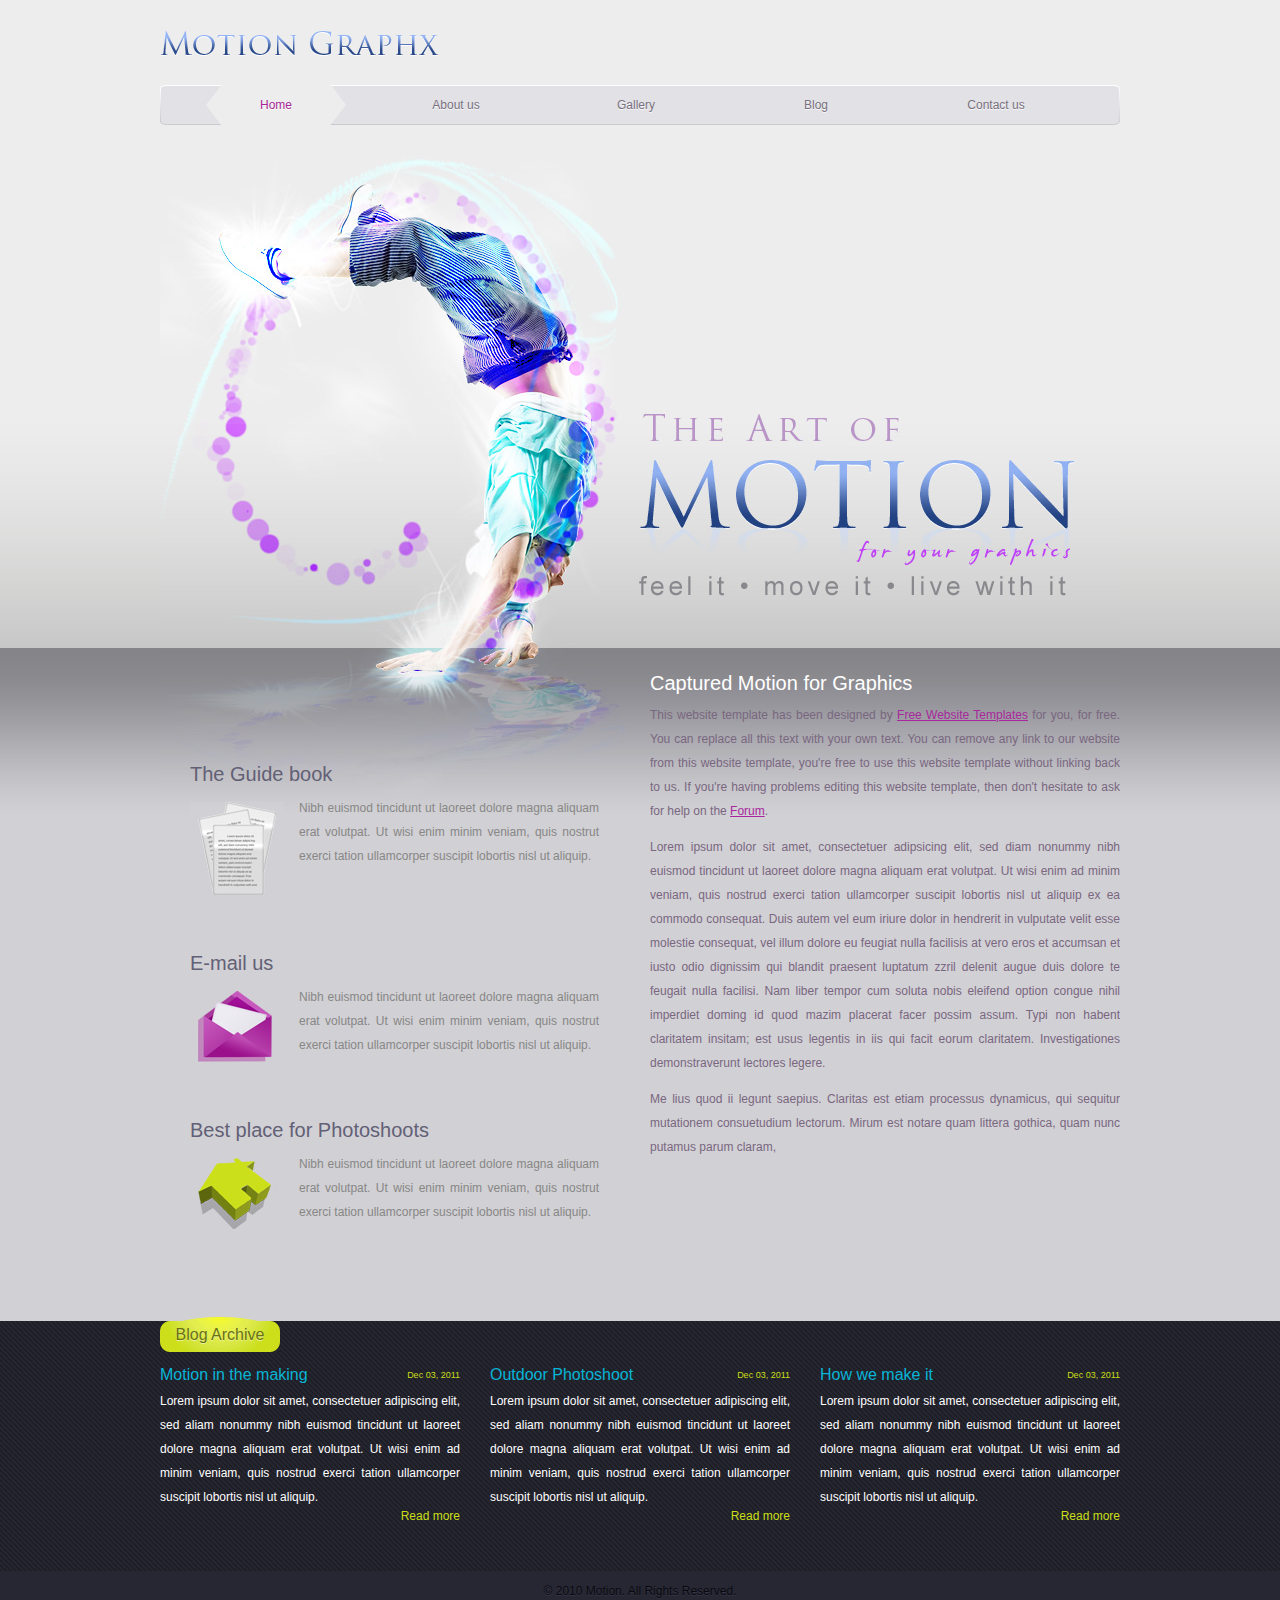
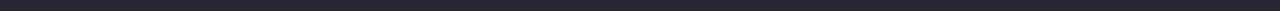
<file: Templates/ArtOfMotion/motionwebsitetemplate/index.html>
<!DOCTYPE html>
<!-- Website template by freewebsitetemplates.com -->
<html>
<head>
	<meta charset="UTF-8">
	<title>Home - Motion Graphx</title>
	<link rel="stylesheet" type="text/css" href="css/style.css">
	<!--[if IE 8]>
		<link rel="stylesheet" type="text/css" href="css/ie8.css">
	<![endif]-->
	<!--[if IE 7]>
		<link rel="stylesheet" type="text/css" href="css/ie7.css">
	<![endif]-->
	<!--[if IE 6]>
		<link rel="stylesheet" type="text/css" href="css/ie6.css">
	<![endif]-->
</head>
<body>
	<div id="header">
		<div>
			<div id="logo">
			<a href="index.html"><img src="images/logo.gif" alt="Logo"></a>
			</div>
			<div id="navigation">
				<div>
					<ul>
						<li class="current"><a href="index.html">Home</a></li>
						<li><a href="about.html">About us</a></li>
						<li><a href="gallery.html">Gallery</a></li>
						<li><a href="blog.html">Blog</a></li>
						<li><a href="contact.html">Contact us</a></li>
					</ul>
				</div>
			</div>
		</div>
	</div>
	<div id="body">
		<div id="home">
			<div class="sidebar">
				<ul>
					<li class="first">
						<h3>The Guide book</h3>
						<a href="index.html"><img src="images/guide-book.jpg" alt="Image"></a>
						<p>Nibh euismod tincidunt ut laoreet dolore magna aliquam erat volutpat. Ut wisi enim minim veniam, quis nostrut exerci tation ullamcorper suscipit lobortis nisl ut aliquip. </p>
					</li>
					<li>
						<h3>E-mail us</h3>
						<a href="index.html"><img src="images/email.jpg" alt="Image"></a>
						<p>Nibh euismod tincidunt ut laoreet dolore magna aliquam erat volutpat. Ut wisi enim minim veniam, quis nostrut exerci tation ullamcorper suscipit lobortis nisl ut aliquip.</p>
					</li>
					<li>
						<h3>Best place for Photoshoots</h3>
						<a href="index.html"><img src="images/home.jpg" alt="Image"></a>
						<p>Nibh euismod tincidunt ut laoreet dolore magna aliquam erat volutpat. Ut wisi enim minim veniam, quis nostrut exerci tation ullamcorper suscipit lobortis nisl ut aliquip.</p>
					</li>
				</ul>
			</div>
			<div class="content">
				<h1>Captured Motion for Graphics</h1>
				<p>This website template has been designed by <a href="http://www.freewebsitetemplates.com/">Free Website Templates</a> for you, for free. You can replace all this text with your own text. You can remove any link to our website from this website template, you're free to use this website template without linking back to us. If you're having problems editing this website template, then don't hesitate to ask for help on the <a href="http://www.freewebsitetemplates.com/forum/">Forum</a>.</p>
				<p>Lorem ipsum dolor sit amet, consectetuer adipsicing elit, sed diam nonummy nibh euismod tincidunt ut laoreet dolore magna aliquam erat volutpat. Ut wisi enim ad minim veniam, quis nostrud exerci tation ullamcorper suscipit lobortis nisl ut aliquip ex ea commodo consequat. Duis autem vel eum iriure dolor in hendrerit in vulputate velit esse molestie consequat, vel illum dolore eu feugiat nulla facilisis at vero eros et accumsan et iusto odio dignissim qui blandit praesent luptatum zzril delenit augue duis dolore te feugait nulla facilisi. Nam liber tempor cum soluta nobis eleifend option congue nihil imperdiet doming id quod mazim placerat facer possim assum. Typi non habent claritatem insitam; est usus legentis in iis qui facit eorum claritatem. Investigationes demonstraverunt lectores legere.</p>
				<p>Me lius quod ii legunt saepius. Claritas est etiam processus dynamicus, qui sequitur mutationem consuetudium lectorum. Mirum est notare quam littera gothica, quam nunc putamus parum claram,</p>
			</div>
		</div>
	</div>
	<div id="footer">
		<div>
			<div>
				<span>Blog Archive</span>
				<ul>
					<li class="first">
						<h2><a href="blog.html">Motion in the making</a></h2>
						<span class="date">Dec 03&#44; 2011</span>
						<p>Lorem ipsum dolor sit amet, consectetuer adipiscing elit, sed aliam nonummy nibh euismod tincidunt ut laoreet dolore magna aliquam erat volutpat. Ut wisi enim ad minim veniam, quis nostrud exerci tation ullamcorper suscipit lobortis nisl ut aliquip.</p>
						<a href="blog.html" class="readmore">Read more</a>
					</li>
					<li>
						<h2><a href="blog.html">Outdoor Photoshoot</a></h2>
						<span class="date">Dec 03&#44; 2011</span>
						<p>Lorem ipsum dolor sit amet, consectetuer adipiscing elit, sed aliam nonummy nibh euismod tincidunt ut laoreet dolore magna aliquam erat volutpat. Ut wisi enim ad minim veniam, quis nostrud exerci tation ullamcorper suscipit lobortis nisl ut aliquip.</p>
						<a href="blog.html" class="readmore">Read more</a>
					</li>
					<li>
						<h2><a href="blog.html">How we make it</a></h2>
						<span class="date">Dec 03&#44; 2011</span>
						<p>Lorem ipsum dolor sit amet, consectetuer adipiscing elit, sed aliam nonummy nibh euismod tincidunt ut laoreet dolore magna aliquam erat volutpat. Ut wisi enim ad minim veniam, quis nostrud exerci tation ullamcorper suscipit lobortis nisl ut aliquip.</p>
						<a href="blog.html" class="readmore">Read more</a>
					</li>
				</ul>
			</div>
		</div>
		<p class="footnote">&copy; 2010 Motion. All Rights Reserved.</p>
	</div>
</body>
</html>
</file>
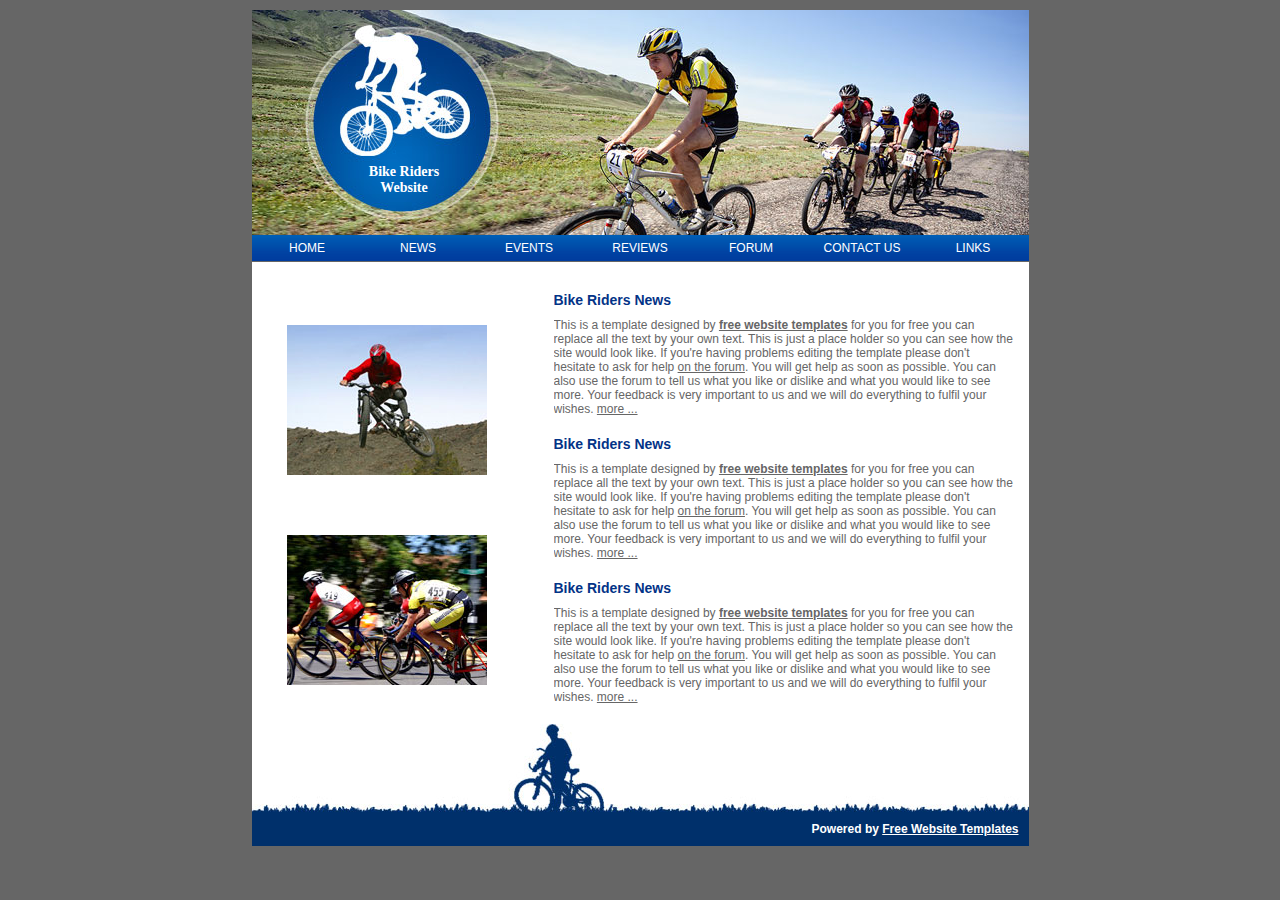
<file: Templates/bike riders/template2/index.htm>
<!DOCTYPE html PUBLIC "-//W3C//DTD XHTML 1.0 Transitional//EN" "http://www.w3.org/TR/xhtml1/DTD/xhtml1-transitional.dtd">
<html xmlns="http://www.w3.org/1999/xhtml">
<head>
<title>Free Website Templates</title>
<meta http-equiv="Content-Type" content="text/html; charset=iso-8859-1" />
<link href="style.css" rel="stylesheet" type="text/css" />
</head>
<body>
<div id="central">
	<div id="header">
		<div class="sitename"><a href="http://www.freewebsitetemplates.com">Bike Riders <br />Website</a></div>
	</div>
    <ul id="navlist">
      <li><a id="n1" href="http://www.freewebsitetemplates.com"><span>Home</span></a></li>
      <li><a id="n2" href="http://www.freewebsitetemplates.com"><span>News</span></a></li>
      <li><a id="n3" href="http://www.freewebsitetemplates.com"><span>Events</span></a></li>
      <li><a id="n4" href="http://www.freewebsitetemplates.com"><span>Reviews</span></a></li>
      <li><a id="n5" href="http://www.freewebsitetemplates.com"><span>Forum</span></a></li>
      <li><a id="n6" href="http://www.freewebsitetemplates.com"><span>Contact Us</span></a></li>
      <li><a id="n7" href="http://www.freewebsitetemplates.com"><span>Links</span></a></li>
    </ul>
	<div id="content">
		<div id="leftside">
			<div id="picture1"></div>

			<div id="picture2"></div>
		</div>
		<div id="rightside">
			<h1>Bike Riders News</h1>
			<p>
				This is a template designed by <strong><a href="http://www.freewebsitetemplates.com">free website templates</a></strong> for you for free you can replace all the text by your own text. This is just a place holder so you can see how the site would look like. If you're having problems editing the template please don't hesitate to ask for help <a href="http://www.freewebsitetemplates.com/forum/">on the forum</a>. You will get help as soon as possible. You can also use the forum to tell us what you like or dislike and what you would like to see more. Your feedback is very important to us and we will do everything to fulfil your wishes. <a href="http://www.freewebsitetemplates.com">more ...</a>
			</p>
			<h1>Bike Riders News</h1>
			<p>
				This is a template designed by <strong><a href="http://www.freewebsitetemplates.com">free website templates</a></strong> for you for free you can replace all the text by your own text. This is just a place holder so you can see how the site would look like. If you're having problems editing the template please don't hesitate to ask for help <a href="http://www.freewebsitetemplates.com/forum/">on the forum</a>. You will get help as soon as possible. You can also use the forum to tell us what you like or dislike and what you would like to see more. Your feedback is very important to us and we will do everything to fulfil your wishes. <a href="http://www.freewebsitetemplates.com">more ...</a>
			</p>
			<h1>Bike Riders News</h1>
			<p>
				This is a template designed by <strong><a href="http://www.freewebsitetemplates.com">free website templates</a></strong> for you for free you can replace all the text by your own text. This is just a place holder so you can see how the site would look like. If you're having problems editing the template please don't hesitate to ask for help <a href="http://www.freewebsitetemplates.com/forum/">on the forum</a>. You will get help as soon as possible. You can also use the forum to tell us what you like or dislike and what you would like to see more. Your feedback is very important to us and we will do everything to fulfil your wishes. <a href="http://www.freewebsitetemplates.com">more ...</a>
			</p>
		</div>
		<div id="footer"><p>Powered by <!-- Do not remove this see terms of use on http://www.freewebsitetemplates.com/termsofuse.htm --><a href="http://www.freewebsitetemplates.com">Free Website Templates</a></p></div>
	</div>
	<div id="imagepreloader"><img src="images/buttonover.gif" alt="mouseover" /></div>
</div>
</body>
</html>
</file>
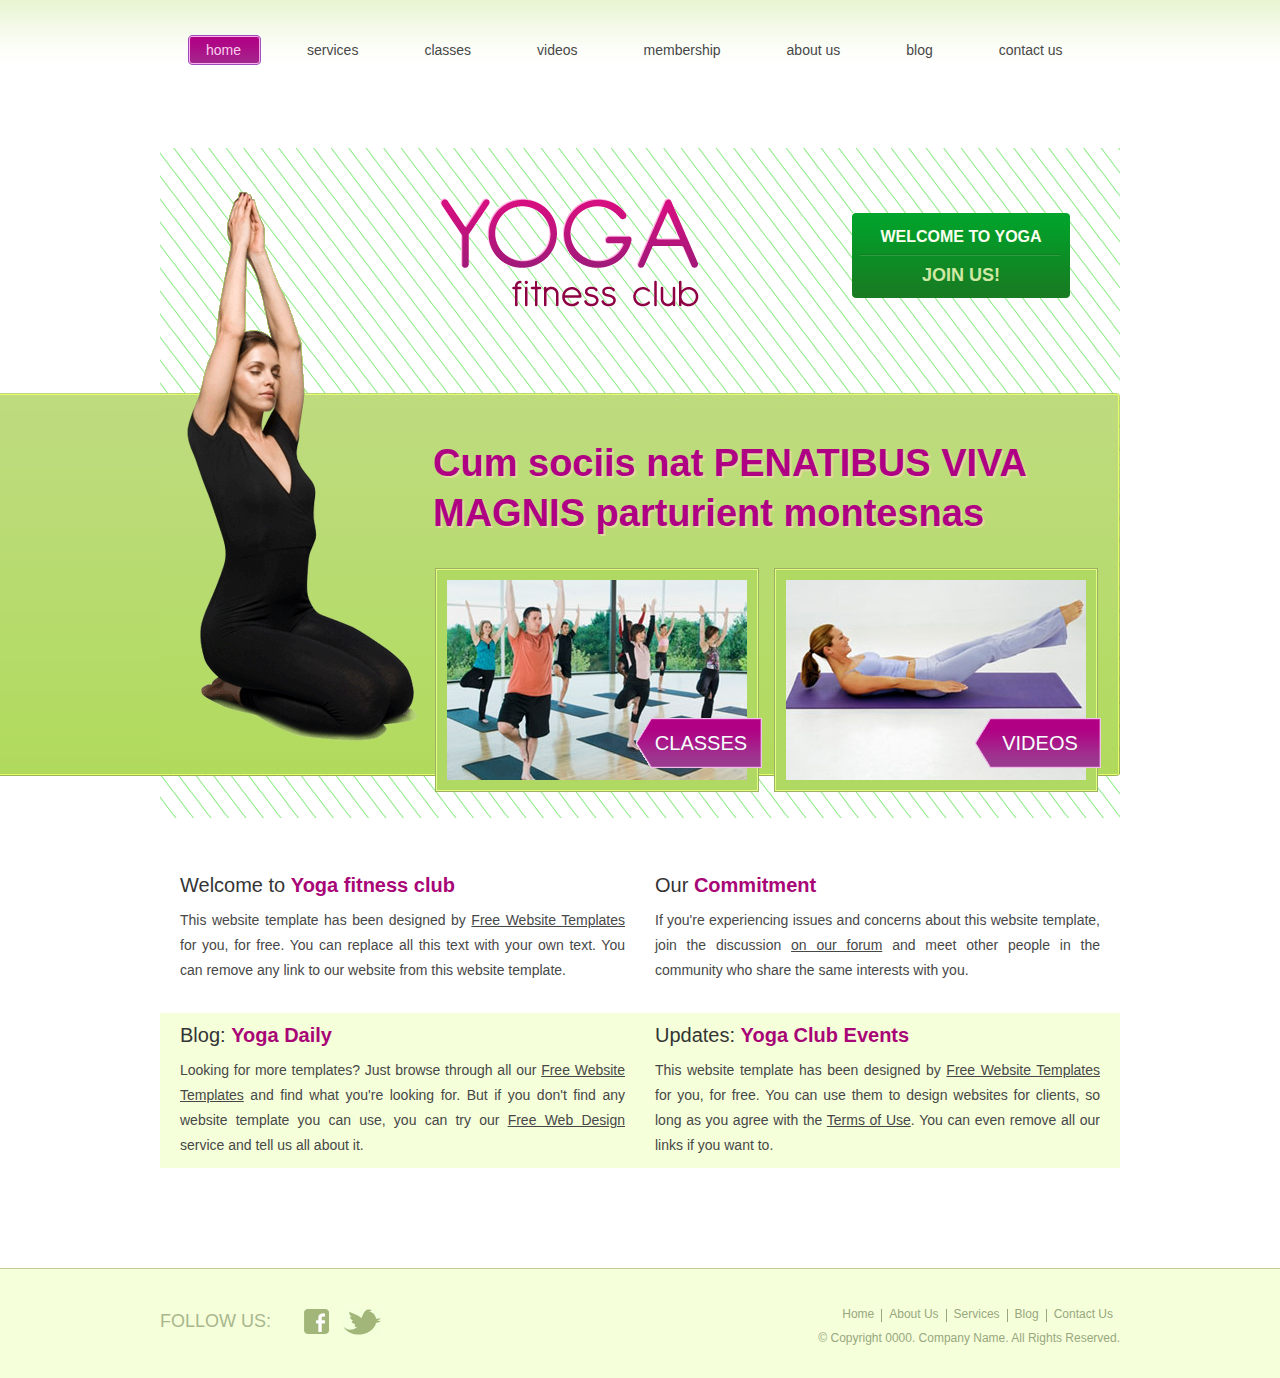
<file: Templates/yogawebsitetemplate/yogawebsitetemplate/index.html>
<!DOCTYPE html>
<!-- Website template by freewebsitetemplates.com -->
<html>
<head>
	<meta charset="UTF-8" />
	<title>Home - Yoga</title>
	<link rel="stylesheet" type="text/css" href="css/style.css" />
	<!--[if IE 9]>
		<link rel="stylesheet" type="text/css" href="css/ie9.css" />
	<![endif]-->
	<!--[if IE 7]>
		<link rel="stylesheet" type="text/css" href="css/ie7.css" />
	<![endif]-->
	<!--[if IE 6]>
		<link rel="stylesheet" type="text/css" href="css/ie6.css" />
	<![endif]-->
</head>
<body>
	<div id="header">
		<ul>
			<li class="current"><a href="index.html"><span>Home</span></a></li>
			<li><a href="services.html"><span>Services</span></a></li>
			<li><a href="classes.html"><span>Classes</span></a></li>
			<li><a href="videos.html"><span>Videos</span></a></li>
			<li><a href="membership.html"><span>Membership</span></a></li>
			<li><a href="about.html"><span>About Us</span></a></li>
			<li><a href="blog.html"><span>Blog</span></a></li>
			<li><a href="contact.html"><span>Contact Us</span></a></li>
		</ul>
		<span id="background"></span>
		<div id="home">
			<div class="section">
				<a href="index.html"><img src="images/logo.gif" alt="Logo" /></a>
				<div>
					Welcome to Yoga
					<a href="index.html">Join Us!</a>
				</div>
			</div>
			<div id="featured">
				<img src="images/yoga-girl.gif" alt="" />
				<h1>Cum sociis nat PENATIBUS VIVA MAGNIS parturient  montesnas</h1>
				<ul>
					<li>
						<a href="classes.html"><img src="images/exercise-class.jpg" alt="Image" /></a>
						<div><a href="classes.html">Classes</a></div>
					</li>
					<li>
						<a href="videos.html"><img src="images/girl-exercise.jpg" alt="Image" /></a>
						<div><a href="videos.html">Videos</a></div>
					</li>
				</ul>
			</div>
		</div>
	</div>
	<div id="content">
		<ul class="first">
			<li class="first">
				<h3><a href="index.html">Welcome to <span>Yoga fitness club</span></a></h3>
				<p>This website template has been designed by <a href="http://www.freewebsitetemplates.com/">Free Website Templates</a> for you, for free. You can replace all this text with your own text. You can remove any link to our website from this website template.</p>
			</li>
			<li>
				<h3><a href="index.html">Our <span>Commitment</span></a></h3>
				<p>If you're experiencing issues and concerns about this website template, join the discussion <a href="http://livepage.apple.com/">on our forum</a> and meet other people in the community who share the same interests with you.</p>
			</li>
		</ul>
		<ul>
			<li class="first">
				<h3><a href="index.html">Blog: <span>Yoga Daily</span></a></h3>
				<p>Looking for more templates? Just browse through all our <a href="http://www.freewebsitetemplates.com/">Free Website Templates</a> and find what you're looking for. But if you don't find any website template you can use, you can try our <a href="http://www.freewebsitetemplates.com/freewebdesign/">Free Web Design</a> service and tell us all about it.</p>
			</li>
			<li>
				<h3><a href="index.html">Updates: <span>Yoga Club Events</span></a></h3>
				<p>This website template has been designed by <a href="http://www.freewebsitetemplates.com/">Free Website Templates</a> for you, for free. You can use them to design websites for clients, so long as you agree with the <a href="http://www.freewebsitetemplates.com/about/termsofuse/">Terms of Use</a>. You can even remove all our links if you want to.</p>
			</li>
		</ul>
	</div>
	<div id="footer">
		<div>
			<div>
				<div id="connect">
					<span>Follow Us:</span>
					<a href="http://facebook.com/freewebsitetemplates" target="_blank"><img src="images/icon-facebook.gif" alt="Facebook" /></a>
					<a href="http://twitter.com/fwtemplates" target="_blank"><img src="images/icon-twitter.gif" alt="Twitter" /></a>
				</div>
				<div class="section">
					<ul>
						<li class="first"><a href="index.html">Home</a></li>
						<li><a href="about.html">About Us</a></li>
						<li><a href="services.html">Services</a></li>
						<li><a href="blog.html">Blog</a></li>
						<li><a href="contact.html">Contact Us</a></li>
					</ul>
					<p>&copy; Copyright 0000. Company Name. All Rights Reserved.</p>
				</div>
			</div>
		</div>
	</div>
</body>
</html>
</file>
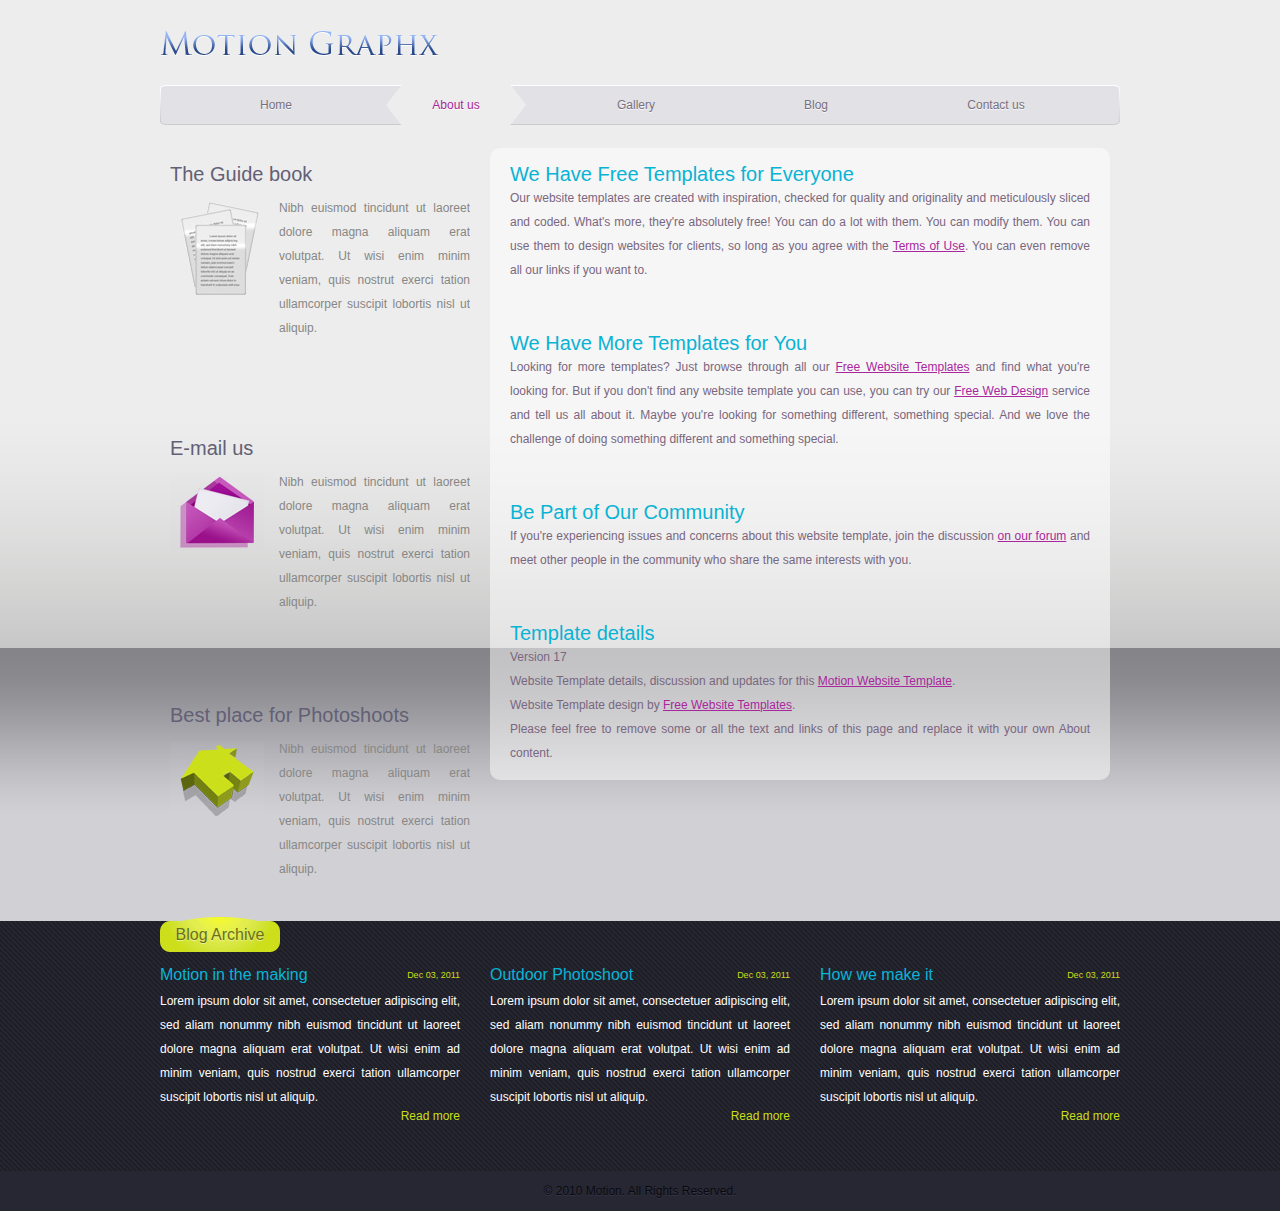
<file: Templates/ArtOfMotion/motionwebsitetemplate/about.html>
<!DOCTYPE html>
<!-- Website template by freewebsitetemplates.com -->
<html>
<head>
	<meta charset="UTF-8">
	<title>About - Motion Website Template</title>
	<link rel="stylesheet" type="text/css" href="css/style.css">
	<!--[if IE 8]>
		<link rel="stylesheet" type="text/css" href="css/ie8.css">
	<![endif]-->
	<!--[if IE 7]>
		<link rel="stylesheet" type="text/css" href="css/ie7.css">
	<![endif]-->
	<!--[if IE 6]>
		<link rel="stylesheet" type="text/css" href="css/ie6.css">
	<![endif]-->
</head>
<body>
	<div id="header">
		<div>
			<div id="logo">
			<a href="index.html"><img src="images/logo.gif" alt="Logo"></a>
			</div>
			<div id="navigation">
				<div>
					<ul>
						<li><a href="index.html">Home</a></li>
						<li class="current"><a href="about.html">About us</a></li>
						<li><a href="gallery.html">Gallery</a></li>
						<li><a href="blog.html">Blog</a></li>
						<li><a href="contact.html">Contact us</a></li>
					</ul>
				</div>
			</div>
		</div>
	</div>
	<div id="body">
		<div>
			<div class="sidebar">
				<ul>
					<li class="first">
						<h3>The Guide book</h3>
						<a href="index.html"><img src="images/guide-book2.jpg" alt="Image"></a>
						<p>Nibh euismod tincidunt ut laoreet dolore magna aliquam erat volutpat. Ut wisi enim minim veniam, quis nostrut exerci tation ullamcorper suscipit lobortis nisl ut aliquip.</p>
					</li>
					<li>
						<h3>E-mail us</h3>
						<a href="index.html"><img src="images/email2.jpg" alt="Image"></a>
						<p>Nibh euismod tincidunt ut laoreet dolore magna aliquam erat volutpat. Ut wisi enim minim veniam, quis nostrut exerci tation ullamcorper suscipit lobortis nisl ut aliquip.</p>
					</li>
					<li>
						<h3>Best place for Photoshoots</h3>
						<a href="index.html"><img src="images/home2.jpg" alt="Image"></a>
						<p>Nibh euismod tincidunt ut laoreet dolore magna aliquam erat volutpat. Ut wisi enim minim veniam, quis nostrut exerci tation ullamcorper suscipit lobortis nisl ut aliquip.</p>
					</li>
				</ul>
			</div>
			<div class="content">
				<h3 class="first">We Have Free Templates for Everyone</h3>
				<p>Our website templates are created with inspiration, checked for quality and originality and meticulously sliced and coded. What's more, they're absolutely free! You can do a lot with them. You can modify them. You can use them to design websites for clients, so long as you agree with the <a href="http://www.freewebsitetemplates.com/about/termsofuse/">Terms of Use</a>. You can even remove all our links if you want to.</p>
				<h3>We Have More Templates for You</h3>
				<p>Looking for more templates? Just browse through all our <a href="http://www.freewebsitetemplates.com/">Free Website Templates</a> and find what you're looking for. But if you don't find any website template you can use, you can try our <a href="http://www.freewebsitetemplates.com/freewebdesign/">Free Web Design</a> service and tell us all about it. Maybe you're looking for something different, something special. And we love the challenge of doing something different and something special.</p>
				<h3>Be Part of Our Community</h3>
				<p>If you're experiencing issues and concerns about this website template, join the discussion <a href="http://www.freewebsitetemplates.com/forum/">on our forum</a> and meet other people in the community who share the same interests with you.</p>
				<h3>Template details</h3>
				<p>Version 17<br> Website Template details, discussion and updates for this <a href="http://www.freewebsitetemplates.com/discuss/motionwebsitetemplate/">Motion Website Template</a>.<br> Website Template design by <a href="http://www.freewebsitetemplates.com/">Free Website Templates</a>.<br> Please feel free to remove some or all the text and links of this page and replace it with your own About content.</p>
			</div>
		</div>
	</div>
	<div id="footer">
		<div>
			<div>
				<span>Blog Archive</span>
				<ul>
					<li class="first">
						<h2><a href="blog.html">Motion in the making</a></h2>
						<span class="date">Dec 03&#44; 2011</span>
						<p>Lorem ipsum dolor sit amet, consectetuer adipiscing elit, sed aliam nonummy nibh euismod tincidunt ut laoreet dolore magna aliquam erat volutpat. Ut wisi enim ad minim veniam, quis nostrud exerci tation ullamcorper suscipit lobortis nisl ut aliquip.</p>
						<a href="blog.html" class="readmore">Read more</a>
					</li>
					<li>
						<h2><a href="blog.html">Outdoor Photoshoot</a></h2>
						<span class="date">Dec 03&#44; 2011</span>
						<p>Lorem ipsum dolor sit amet, consectetuer adipiscing elit, sed aliam nonummy nibh euismod tincidunt ut laoreet dolore magna aliquam erat volutpat. Ut wisi enim ad minim veniam, quis nostrud exerci tation ullamcorper suscipit lobortis nisl ut aliquip.</p>
						<a href="blog.html" class="readmore">Read more</a>
					</li>
					<li>
						<h2><a href="blog.html">How we make it</a></h2>
						<span class="date">Dec 03&#44; 2011</span>
						<p>Lorem ipsum dolor sit amet, consectetuer adipiscing elit, sed aliam nonummy nibh euismod tincidunt ut laoreet dolore magna aliquam erat volutpat. Ut wisi enim ad minim veniam, quis nostrud exerci tation ullamcorper suscipit lobortis nisl ut aliquip.</p>
						<a href="blog.html" class="readmore">Read more</a>
					</li>
				</ul>
			</div>
		</div>
		<p class="footnote">&copy; 2010 Motion. All Rights Reserved.</p>
	</div>
</body>
</html>
</file>
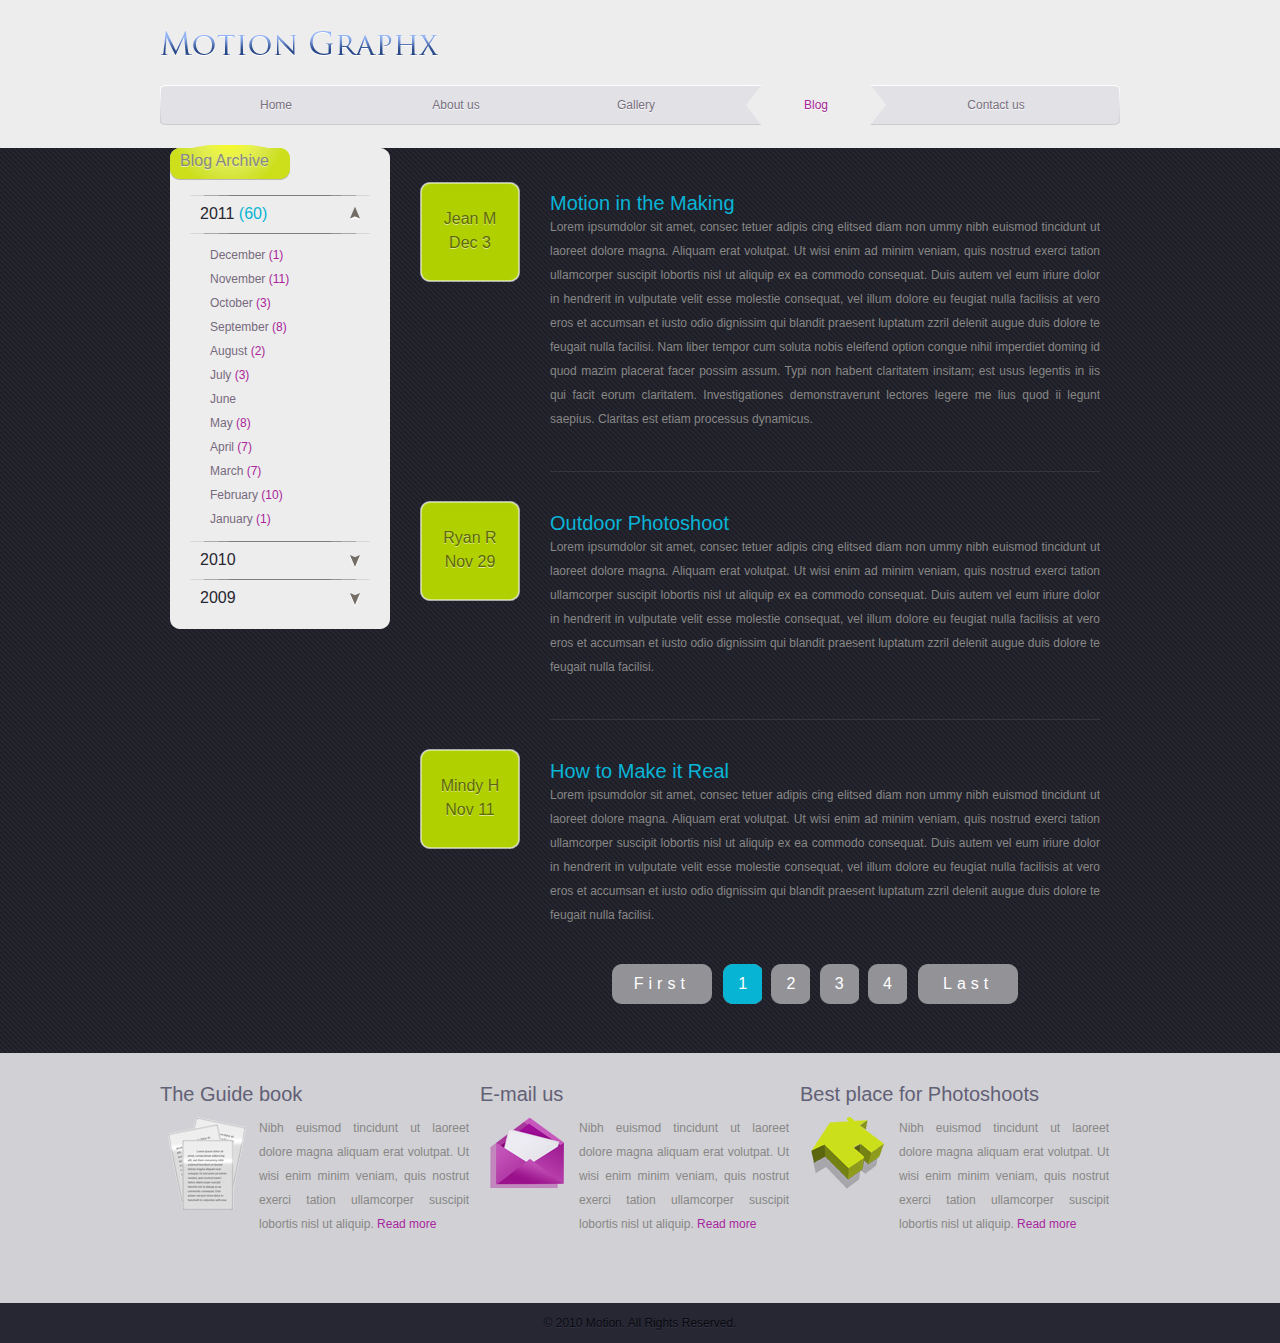
<file: Templates/ArtOfMotion/motionwebsitetemplate/blog.html>
<!DOCTYPE html>
<!-- Website template by freewebsitetemplates.com -->
<html>
<head>
	<meta charset="UTF-8">
	<title>Blog - Motion Graphx</title>
	<link rel="stylesheet" type="text/css" href="css/style.css">
	<!--[if IE 8]>
		<link rel="stylesheet" type="text/css" href="css/ie8.css">
	<![endif]-->
	<!--[if IE 7]>
		<link rel="stylesheet" type="text/css" href="css/ie7.css">
	<![endif]-->
	<!--[if IE 6]>
		<link rel="stylesheet" type="text/css" href="css/ie6.css">
	<![endif]-->
</head>
<body>
	<div id="header">
		<div>
			<div id="logo">
			<a href="index.html"><img src="images/logo.gif" alt="Logo"></a>
			</div>
			<div id="navigation">
				<div>
					<ul>
						<li><a href="index.html">Home</a></li>
						<li><a href="about.html">About us</a></li>
						<li><a href="gallery.html">Gallery</a></li>
						<li class="current"><a href="blog.html">Blog</a></li>
						<li><a href="contact.html">Contact us</a></li>
					</ul>
				</div>
			</div>
		</div>
	</div>
	<div class="body">
		<div>
			<div class="sidebar">
				<div>
					<h2>Blog Archive</h2>
					<h3 class="first"><a href="index.html">2011 <span>(60)</span></a></h3>
					<div>
						<p><a href="index.html">December <span>(1)</span></a></p>
						<p><a href="index.html">November <span>(11)</span></a></p>
						<p><a href="index.html">October <span>(3)</span></a></p>
						<p><a href="index.html">September <span>(8)</span></a></p>
						<p><a href="index.html">August <span>(2)</span></a></p>
						<p><a href="index.html">July <span>(3)</span></a></p>
						<p><a href="index.html">June </a></p>
						<p><a href="index.html">May <span>(8)</span></a></p>
						<p><a href="index.html">April <span>(7)</span></a></p>
						<p><a href="index.html">March <span>(7)</span></a></p>
						<p><a href="index.html">February <span>(10)</span></a></p>
						<p><a href="index.html">January <span>(1)</span></a></p>
					</div>
					<h3><a href="index.html">2010</a></h3>
					<h3><a href="index.html">2009</a></h3>
				</div>
			</div>
			<div class="content">
				<ul>
					<li class="first">
						<span>Jean M<br>Dec 3</span>
						<div>
							<h1><a href="index.html">Motion in the Making</a></h1>
							<p>Lorem ipsumdolor sit amet, consec tetuer adipis cing elitsed diam non ummy nibh euismod tincidunt ut laoreet dolore magna.  Aliquam erat volutpat. Ut wisi enim ad minim veniam, quis nostrud exerci tation ullamcorper suscipit lobortis nisl ut aliquip ex ea commodo consequat. Duis autem vel eum iriure dolor in hendrerit in vulputate velit esse molestie consequat, vel illum dolore eu feugiat nulla facilisis at vero eros et accumsan et iusto odio dignissim qui blandit praesent luptatum zzril delenit augue duis dolore te feugait nulla facilisi. Nam liber tempor cum soluta nobis eleifend option congue nihil imperdiet doming id quod mazim placerat facer possim assum. Typi non habent claritatem insitam; est usus legentis in iis qui facit eorum claritatem. Investigationes demonstraverunt lectores legere me lius quod ii legunt saepius. Claritas est etiam processus dynamicus.</p>
						</div>	
					</li>
					<li>
						<span>Ryan R<br>Nov 29</span>
						<div>
							<h1><a href="index.html">Outdoor Photoshoot</a></h1>
							<p>Lorem ipsumdolor sit amet, consec tetuer adipis cing elitsed diam non ummy nibh euismod tincidunt ut laoreet dolore magna.  Aliquam erat volutpat. Ut wisi enim ad minim veniam, quis nostrud exerci tation ullamcorper suscipit lobortis nisl ut aliquip ex ea commodo consequat. Duis autem vel eum iriure dolor in hendrerit in vulputate velit esse molestie consequat, vel illum dolore eu feugiat nulla facilisis at vero eros et accumsan et iusto odio dignissim qui blandit praesent luptatum zzril delenit augue duis dolore te feugait nulla facilisi.</p>
						</div>
					</li>
					<li>
						<span>Mindy H<br>Nov 11</span>
						<div>
							<h1><a href="index.html">How to Make it Real</a></h1>
							<p>Lorem ipsumdolor sit amet, consec tetuer adipis cing elitsed diam non ummy nibh euismod tincidunt ut laoreet dolore magna.  Aliquam erat volutpat. Ut wisi enim ad minim veniam, quis nostrud exerci tation ullamcorper suscipit lobortis nisl ut aliquip ex ea commodo consequat. Duis autem vel eum iriure dolor in hendrerit in vulputate velit esse molestie consequat, vel illum dolore eu feugiat nulla facilisis at vero eros et accumsan et iusto odio dignissim qui blandit praesent luptatum zzril delenit augue duis dolore te feugait nulla facilisi.</p>
						</div>
					</li>
				</ul>
				<div id="paging">
					<span class="first"><a href="index.html">First</a></span>
					<ul>
						<li class="current"><a href="index.html">1</a></li>
						<li><a href="index.html">2</a></li>
						<li><a href="index.html">3</a></li>
						<li><a href="index.html">4</a></li>
					</ul>
					<span class="last"><a href="index.html">Last</a></span>
				</div>
			</div>
		</div>
	</div>
	<div id="footer">
		<div class="section">
			<ul>
				<li class="first">
					<h3>The Guide book</h3>
					<a href="index.html"><img src="images/guide-book3.jpg" alt="Image"></a>
					<p>Nibh euismod tincidunt ut laoreet dolore magna aliquam erat volutpat. Ut wisi enim minim veniam, quis nostrut exerci tation ullamcorper suscipit lobortis nisl ut aliquip. <a href="index.html" class="readmore">Read more</a></p>
				</li>
				<li>
					<h3>E-mail us</h3>
					<a href="index.html"><img src="images/email3.jpg" alt="Image"></a>
					<p>Nibh euismod tincidunt ut laoreet dolore magna aliquam erat volutpat. Ut wisi enim minim veniam, quis nostrut exerci tation ullamcorper suscipit lobortis nisl ut aliquip. <a href="index.html" class="readmore">Read more</a></p>
				</li>
				<li>
					<h3>Best place for Photoshoots</h3>
					<a href="index.html"><img src="images/home3.jpg" alt="Image"></a>
					<p>Nibh euismod tincidunt ut laoreet dolore magna aliquam erat volutpat. Ut wisi enim minim veniam, quis nostrut exerci tation ullamcorper suscipit lobortis nisl ut aliquip. <a href="index.html" class="readmore">Read more</a></p>
				</li>
			</ul>
		</div>
		<p class="footnote">&copy; 2010 Motion. All Rights Reserved.</p>
	</div>
</body>
</html>
</file>
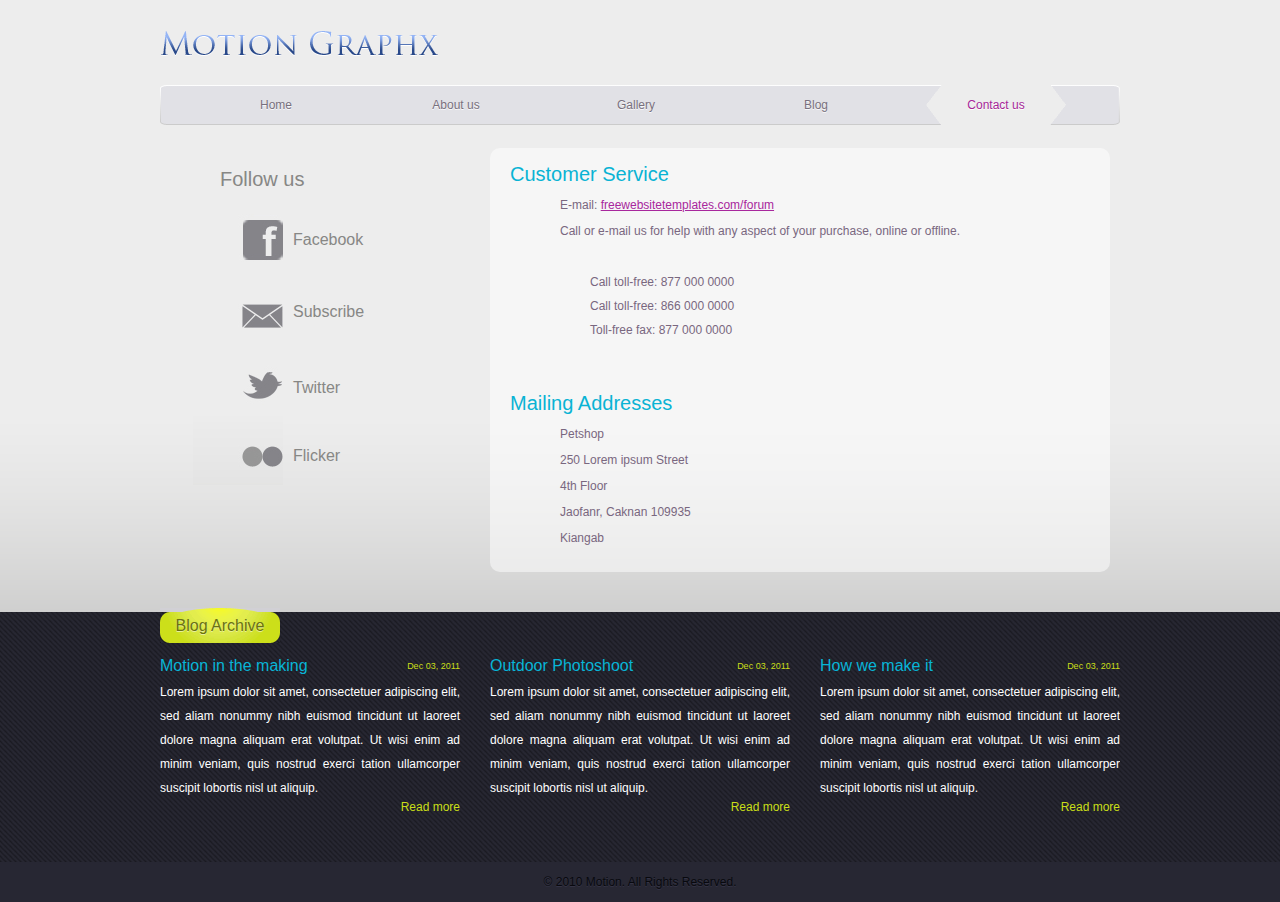
<file: Templates/ArtOfMotion/motionwebsitetemplate/contact.html>
<!DOCTYPE html>
<!-- Website template by freewebsitetemplates.com -->
<html>
<head>
	<meta charset="UTF-8">
	<title>Contact Us - Motion Graphx</title>
	<link rel="stylesheet" type="text/css" href="css/style.css">
	<!--[if IE 8]>
		<link rel="stylesheet" type="text/css" href="css/ie8.css">
	<![endif]-->
	<!--[if IE 7]>
		<link rel="stylesheet" type="text/css" href="css/ie7.css">
	<![endif]-->
	<!--[if IE 6]>
		<link rel="stylesheet" type="text/css" href="css/ie6.css">
	<![endif]-->
</head>
<body>
	<div id="header">
		<div>
			<div id="logo">
			<a href="index.html"><img src="images/logo.gif" alt="Logo"></a>
			</div>
			<div id="navigation">
				<div>
					<ul>
						<li><a href="index.html">Home</a></li>
						<li><a href="about.html">About us</a></li>
						<li><a href="gallery.html">Gallery</a></li>
						<li><a href="blog.html">Blog</a></li>
						<li class="current"><a href="contact.html">Contact us</a></li>
					</ul>
				</div>
			</div>
		</div>
	</div>
	<div id="body">
		<div>
			<div id="connect">
				<h3>Follow us</h3>
				<a href="http://facebook.com/freewebsitetemplates" target="_blank" id="facebook">Facebook</a>
				<a href="#" id="subscribe">Subscribe</a>
				<a href="http://twitter.com/fwtemplates" target="_blank" id="twitter">Twitter</a>
				<a href="http://www.flickr.com/freewebsitetemplates/" target="_blank" id="flicker">Flicker</a>
			</div>
			<div id="contact">
				<h3 class="first">Customer Service</h3>
				<p>E-mail: <a href="#">freewebsitetemplates.com/forum</a></p>
				<p>Call or e-mail us for help with any aspect of your purchase, online or offline.</p>
				<b>Call toll-free: 877 000 0000<br> Call toll-free: 866 000 0000<br> Toll-free fax: 877 000 0000</b>
				<h3>Mailing Addresses</h3>
				<p>Petshop</p>
				<p>250 Lorem ipsum Street</p>
				<p>4th Floor</p>
				<p>Jaofanr, Caknan 109935</p>
				<p>Kiangab</p>
			</div>
		</div>
	</div>
	<div id="footer">
		<div>
			<div>
				<span>Blog Archive</span>
				<ul>
					<li class="first">
						<h2><a href="blog.html">Motion in the making</a></h2>
						<span class="date">Dec 03&#44; 2011</span>
						<p>Lorem ipsum dolor sit amet, consectetuer adipiscing elit, sed aliam nonummy nibh euismod tincidunt ut laoreet dolore magna aliquam erat volutpat. Ut wisi enim ad minim veniam, quis nostrud exerci tation ullamcorper suscipit lobortis nisl ut aliquip.</p>
						<a href="blog.html" class="readmore">Read more</a>
					</li>
					<li>
						<h2><a href="blog.html">Outdoor Photoshoot</a></h2>
						<span class="date">Dec 03&#44; 2011</span>
						<p>Lorem ipsum dolor sit amet, consectetuer adipiscing elit, sed aliam nonummy nibh euismod tincidunt ut laoreet dolore magna aliquam erat volutpat. Ut wisi enim ad minim veniam, quis nostrud exerci tation ullamcorper suscipit lobortis nisl ut aliquip.</p>
						<a href="blog.html" class="readmore">Read more</a>
					</li>
					<li>
						<h2><a href="blog.html">How we make it</a></h2>
						<span class="date">Dec 03&#44; 2011</span>
						<p>Lorem ipsum dolor sit amet, consectetuer adipiscing elit, sed aliam nonummy nibh euismod tincidunt ut laoreet dolore magna aliquam erat volutpat. Ut wisi enim ad minim veniam, quis nostrud exerci tation ullamcorper suscipit lobortis nisl ut aliquip.</p>
						<a href="blog.html" class="readmore">Read more</a>
					</li>
				</ul>
			</div>
		</div>
		<p class="footnote">&copy; 2010 Motion. All Rights Reserved.</p>
	</div>
</body>
</html>
</file>
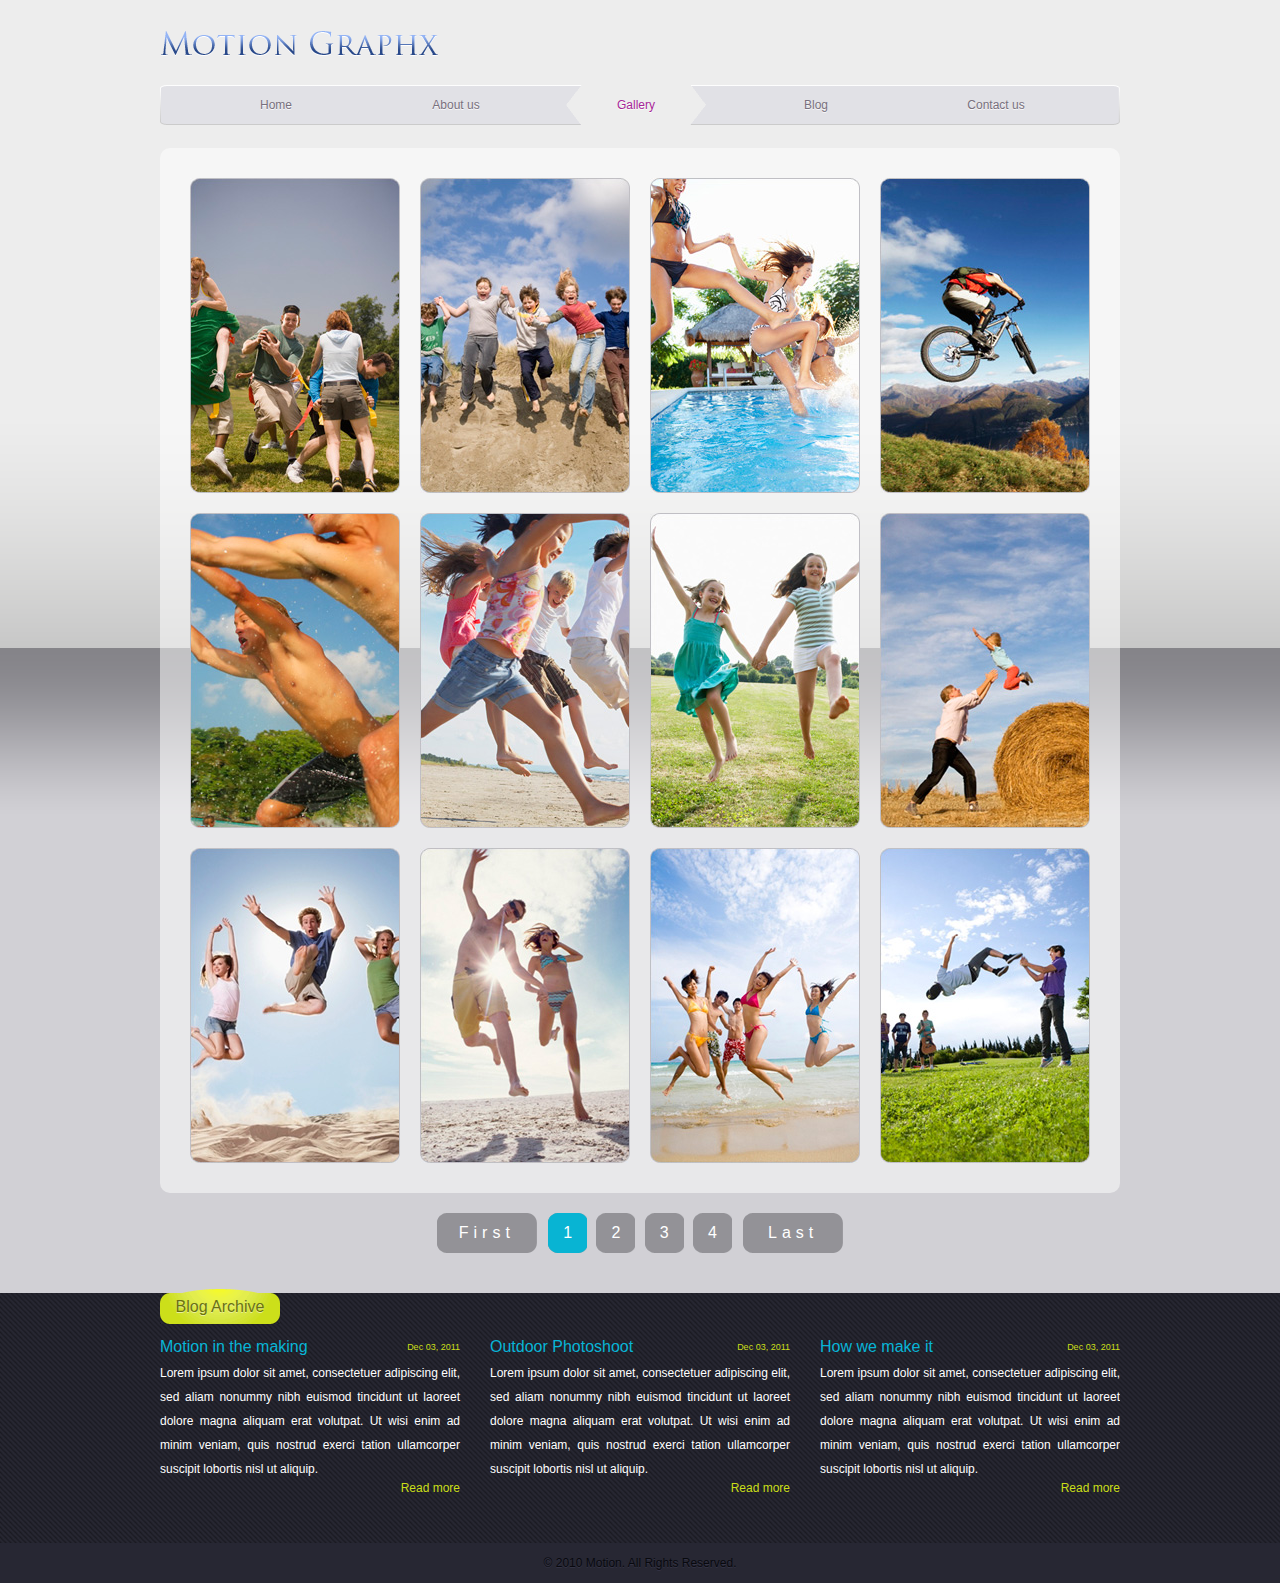
<file: Templates/ArtOfMotion/motionwebsitetemplate/gallery.html>
<!DOCTYPE html>
<!-- Website template by freewebsitetemplates.com -->
<html>
<head>
	<meta charset="UTF-8">
	<title>Gallery - Motion Graphx</title>
	<link rel="stylesheet" type="text/css" href="css/style.css">
	<!--[if IE 8]>
		<link rel="stylesheet" type="text/css" href="css/ie8.css">
	<![endif]-->
	<!--[if IE 7]>
		<link rel="stylesheet" type="text/css" href="css/ie7.css">
	<![endif]-->
	<!--[if IE 6]>
		<link rel="stylesheet" type="text/css" href="css/ie6.css">
	<![endif]-->
</head>
<body>
	<div id="header">
		<div>
			<div id="logo">
			<a href="index.html"><img src="images/logo.gif" alt="Logo"></a>
			</div>
			<div id="navigation">
				<div>
					<ul>
						<li><a href="index.html">Home</a></li>
						<li><a href="about.html">About us</a></li>
						<li class="current"><a href="gallery.html">Gallery</a></li>
						<li><a href="blog.html">Blog</a></li>
						<li><a href="contact.html">Contact us</a></li>
					</ul>
				</div>
			</div>
		</div>
	</div>
	<div id="body">
		<div id="gallery">
			<ul>
				<li>
					<a href="index.html"><img src="images/gallery1.jpg" alt="Image"></a>
					<div>
						<ul>
							<li><a class="view" href="index.html">View</a></li>
							<li><a class="info" href="index.html">Info</a></li>
							<li><a class="download" href="index.html">Download</a></li>
						</ul>
					</div>
				</li>
				<li>
					<a href="index.html"><img src="images/gallery2.jpg" alt="Image"></a>
					<div>
						<ul>
							<li><a class="view" href="index.html">View</a></li>
							<li><a class="info" href="index.html">Info</a></li>
							<li><a class="download" href="index.html">Download</a></li>
						</ul>
					</div>
				</li>
				<li>
					<a href="index.html"><img src="images/gallery3.jpg" alt="Image"></a>
					<div>
						<ul>
							<li><a class="view" href="index.html">View</a></li>
							<li><a class="info" href="index.html">Info</a></li>
							<li><a class="download" href="index.html">Download</a></li>
						</ul>
					</div>
				</li>
				<li>
					<a href="index.html"><img src="images/gallery4.jpg" alt="Image"></a>
					<div>
						<ul>
							<li><a class="view" href="index.html">View</a></li>
							<li><a class="info" href="index.html">Info</a></li>
							<li><a class="download" href="index.html">Download</a></li>
						</ul>
					</div>
				</li>
				<li>
					<a href="index.html"><img src="images/gallery5.jpg" alt="Image"></a>
					<div>
						<ul>
							<li><a class="view" href="index.html">View</a></li>
							<li><a class="info" href="index.html">Info</a></li>
							<li><a class="download" href="index.html">Download</a></li>
						</ul>
					</div>
				</li>
				<li>
					<a href="index.html"><img src="images/gallery6.jpg" alt="Image"></a>
					<div>
						<ul>
							<li><a class="view" href="index.html">View</a></li>
							<li><a class="info" href="index.html">Info</a></li>
							<li><a class="download" href="index.html">Download</a></li>
						</ul>
					</div>
				</li>
				<li>
					<a href="index.html"><img src="images/gallery7.jpg" alt="Image"></a>
					<div>
						<ul>
							<li><a class="view" href="index.html">View</a></li>
							<li><a class="info" href="index.html">Info</a></li>
							<li><a class="download" href="index.html">Download</a></li>
						</ul>
					</div>
				</li>
				<li>
					<a href="index.html"><img src="images/gallery8.jpg" alt="Image"></a>
					<div>
						<ul>
							<li><a class="view" href="index.html">View</a></li>
							<li><a class="info" href="index.html">Info</a></li>
							<li><a class="download" href="index.html">Download</a></li>
						</ul>
					</div>
				</li>
				<li>
					<a href="index.html"><img src="images/gallery9.jpg" alt="Image"></a>
					<div>
						<ul>
							<li><a class="view" href="index.html">View</a></li>
							<li><a class="info" href="index.html">Info</a></li>
							<li><a class="download" href="index.html">Download</a></li>
						</ul>
					</div>
				</li>
				<li>
					<a href="index.html"><img src="images/gallery10.jpg" alt="Image"></a>
					<div>
						<ul>
							<li><a class="view" href="index.html">View</a></li>
							<li><a class="info" href="index.html">Info</a></li>
							<li><a class="download" href="index.html">Download</a></li>
						</ul>
					</div>
				</li>
				<li>
					<a href="index.html"><img src="images/gallery11.jpg" alt="Image"></a>
					<div>
						<ul>
							<li><a class="view" href="index.html">View</a></li>
							<li><a class="info" href="index.html">Info</a></li>
							<li><a class="download" href="index.html">Download</a></li>
						</ul>
					</div>
				</li>
				<li>
					<a href="index.html"><img src="images/gallery12.jpg" alt="Image"></a>
					<div>
						<ul>
							<li><a class="view" href="index.html">View</a></li>
							<li><a class="info" href="index.html">Info</a></li>
							<li><a class="download" href="index.html">Download</a></li>
						</ul>
					</div>
				</li>
			</ul>
		</div>
		<div id="paging">
			<span class="first"><a href="index.html">First</a></span>
			<ul>
				<li class="current"><a href="index.html">1</a></li>
				<li><a href="index.html">2</a></li>
				<li><a href="index.html">3</a></li>
				<li><a href="index.html">4</a></li>
			</ul>
			<span class="last"><a href="index.html">Last</a></span>
		</div>
	</div>
	<div id="footer">
		<div>
			<div>
				<span>Blog Archive</span>
				<ul>
					<li class="first">
						<h2><a href="blog.html">Motion in the making</a></h2>
						<span class="date">Dec 03&#44; 2011</span>
						<p>Lorem ipsum dolor sit amet, consectetuer adipiscing elit, sed aliam nonummy nibh euismod tincidunt ut laoreet dolore magna aliquam erat volutpat. Ut wisi enim ad minim veniam, quis nostrud exerci tation ullamcorper suscipit lobortis nisl ut aliquip.</p>
						<a href="blog.html" class="readmore">Read more</a>
					</li>
					<li>
						<h2><a href="blog.html">Outdoor Photoshoot</a></h2>
						<span class="date">Dec 03&#44; 2011</span>
						<p>Lorem ipsum dolor sit amet, consectetuer adipiscing elit, sed aliam nonummy nibh euismod tincidunt ut laoreet dolore magna aliquam erat volutpat. Ut wisi enim ad minim veniam, quis nostrud exerci tation ullamcorper suscipit lobortis nisl ut aliquip.</p>
						<a href="blog.html" class="readmore">Read more</a>
					</li>
					<li>
						<h2><a href="blog.html">How we make it</a></h2>
						<span class="date">Dec 03&#44; 2011</span>
						<p>Lorem ipsum dolor sit amet, consectetuer adipiscing elit, sed aliam nonummy nibh euismod tincidunt ut laoreet dolore magna aliquam erat volutpat. Ut wisi enim ad minim veniam, quis nostrud exerci tation ullamcorper suscipit lobortis nisl ut aliquip.</p>
						<a href="blog.html" class="readmore">Read more</a>
					</li>
				</ul>
			</div>
		</div>
		<p class="footnote">&copy; 2010 Motion. All Rights Reserved.</p>
	</div>
</body>
</html>
</file>
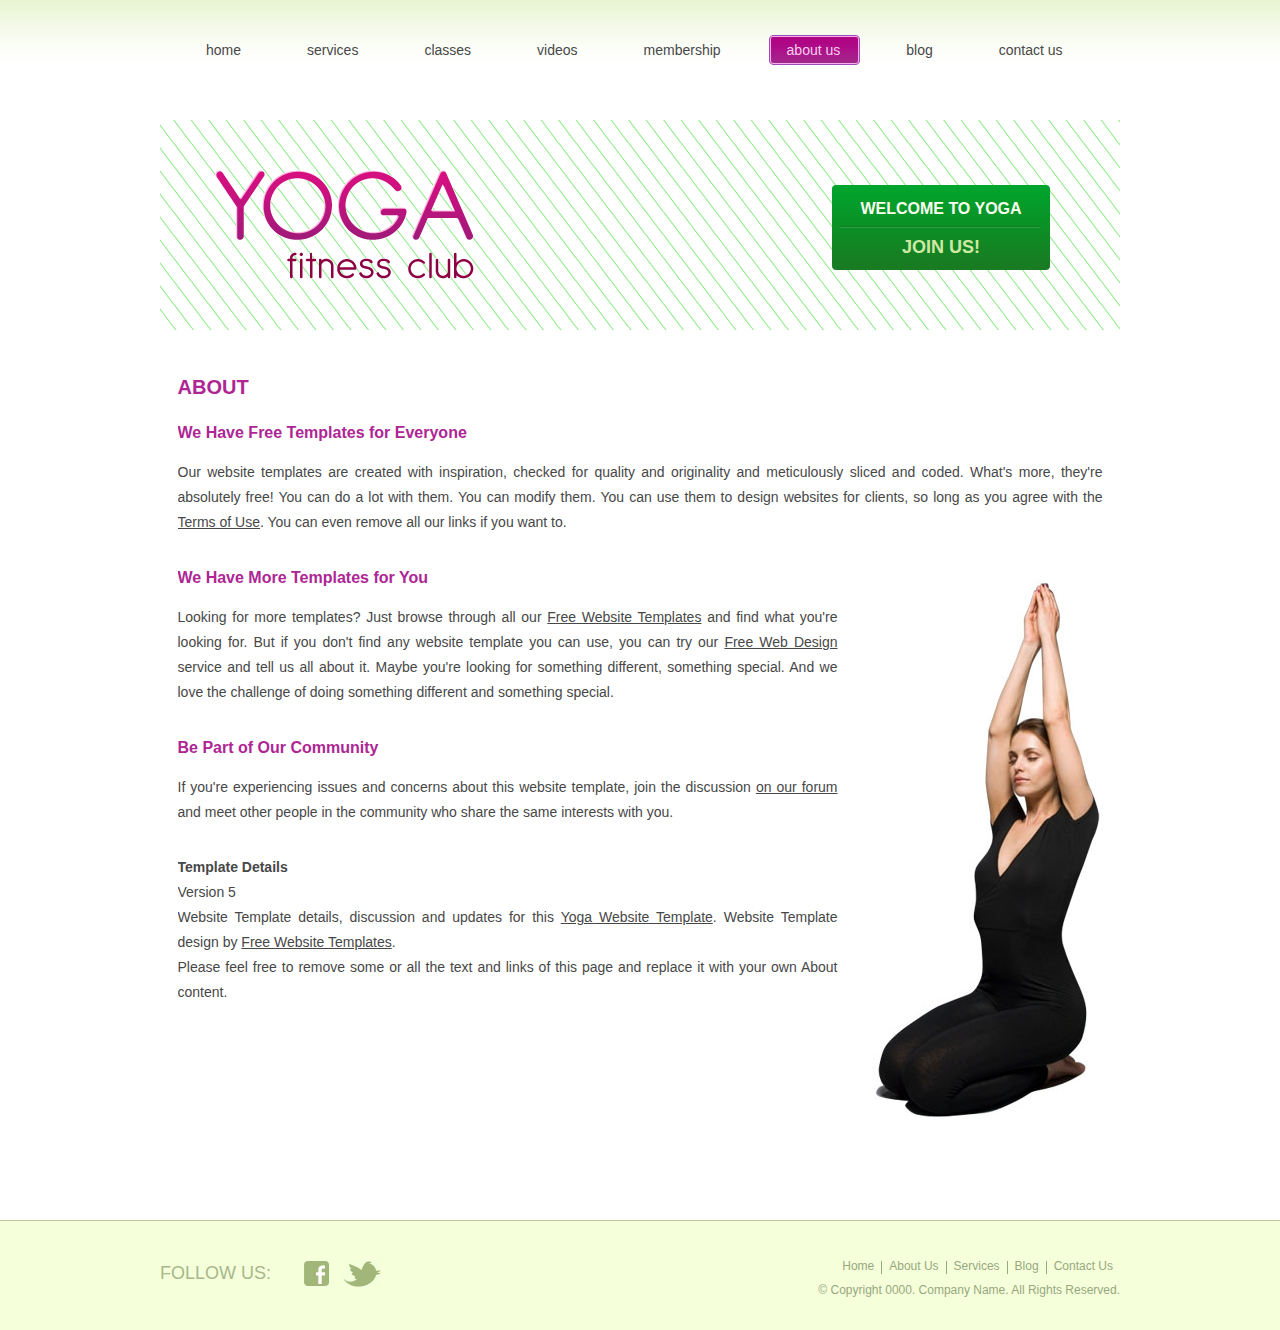
<file: Templates/yogawebsitetemplate/yogawebsitetemplate/about.html>
<!DOCTYPE html>
<!-- Website template by freewebsitetemplates.com -->
<html>
<head>
	<meta charset="UTF-8" />
	<title>About Us - Yoga</title>
	<link rel="stylesheet" type="text/css" href="css/style.css" />
	<!--[if IE 9]>
		<link rel="stylesheet" type="text/css" href="css/ie9.css" />
	<![endif]-->
	<!--[if IE 7]>
		<link rel="stylesheet" type="text/css" href="css/ie7.css" />
	<![endif]-->
	<!--[if IE 6]>
		<link rel="stylesheet" type="text/css" href="css/ie6.css" />
	<![endif]-->
</head>
<body>
	<div id="header">
		<ul>
			<li><a href="index.html"><span>Home</span></a></li>
			<li><a href="services.html"><span>Services</span></a></li>
			<li><a href="classes.html"><span>Classes</span></a></li>
			<li><a href="videos.html"><span>Videos</span></a></li>
			<li><a href="membership.html"><span>Membership</span></a></li>
			<li class="current"><a href="about.html"><span>About Us</span></a></li>
			<li><a href="blog.html"><span>Blog</span></a></li>
			<li><a href="contact.html"><span>Contact Us</span></a></li>
		</ul>
		<div>
			<div class="section">
				<a href="index.html"><img src="images/logo.gif" alt="Logo" /></a>
				<div>
					Welcome to Yoga
					<a href="index.html">Join Us!</a>
				</div>
			</div>
		</div>
	</div>
	<div id="content">
		<div id="about">
			<h2>About</h2>
			<span class="first">We Have Free Templates for Everyone</span>
			<p>Our website templates are created with inspiration, checked for quality and originality and meticulously sliced and coded. What's more, they're absolutely free! You can do a lot with them. You can modify them. You can use them to design websites for clients, so long as you agree with the <a href="http://www.freewebsitetemplates.com/about/termsofuse/">Terms of Use</a>. You can even remove all our links if you want to.</p>
			<img src="images/yoga-girl2.jpg" alt="Image" />
			<span>We Have More Templates for You</span>
			<p>Looking for more templates? Just browse through all our <a href="http://www.freewebsitetemplates.com/">Free Website Templates</a> and find what you're looking for. But if you don't find any website template you can use, you can try our <a href="http://www.freewebsitetemplates.com/freewebdesign/">Free Web Design</a> service and tell us all about it. Maybe you're looking for something different, something special. And we love the challenge of doing something different and something special.</p>
			<span>Be Part of Our Community</span>
			<p>If you're experiencing issues and concerns about this website template, join the discussion <a href="http://www.freewebsitetemplates.com/forum/">on our forum</a> and meet other people in the community who share the same interests with you.</p>
			<div class="details"><strong>Template Details</strong></div>
			<p>Version 5</p>
			<p>Website Template details, discussion and updates for this <a href="http://www.freewebsitetemplates.com/forum/f18/yoga-website-template-18778">Yoga Website Template</a>. Website Template design by <a href="http://www.freewebsitetemplates.com/">Free Website Templates</a>.</p>
			<p>Please feel free to remove some or all the text and links of this page and replace it with your own About content.</p>
		</div>
	</div>
	<div id="footer">
		<div>
			<div>
				<div id="connect">
					<span>Follow Us:</span>
					<a href="http://facebook.com/freewebsitetemplates" target="_blank"><img src="images/icon-facebook.gif" alt="Facebook" /></a>
					<a href="http://twitter.com/fwtemplates" target="_blank"><img src="images/icon-twitter.gif" alt="Twitter" /></a>
				</div>
				<div class="section">
					<ul>
						<li class="first"><a href="index.html">Home</a></li>
						<li><a href="about.html">About Us</a></li>
						<li><a href="services.html">Services</a></li>
						<li><a href="blog.html">Blog</a></li>
						<li><a href="contact.html">Contact Us</a></li>
					</ul>
					<p>&copy; Copyright 0000. Company Name. All Rights Reserved.</p>
				</div>
			</div>
		</div>
	</div>
</body>
</html>
</file>
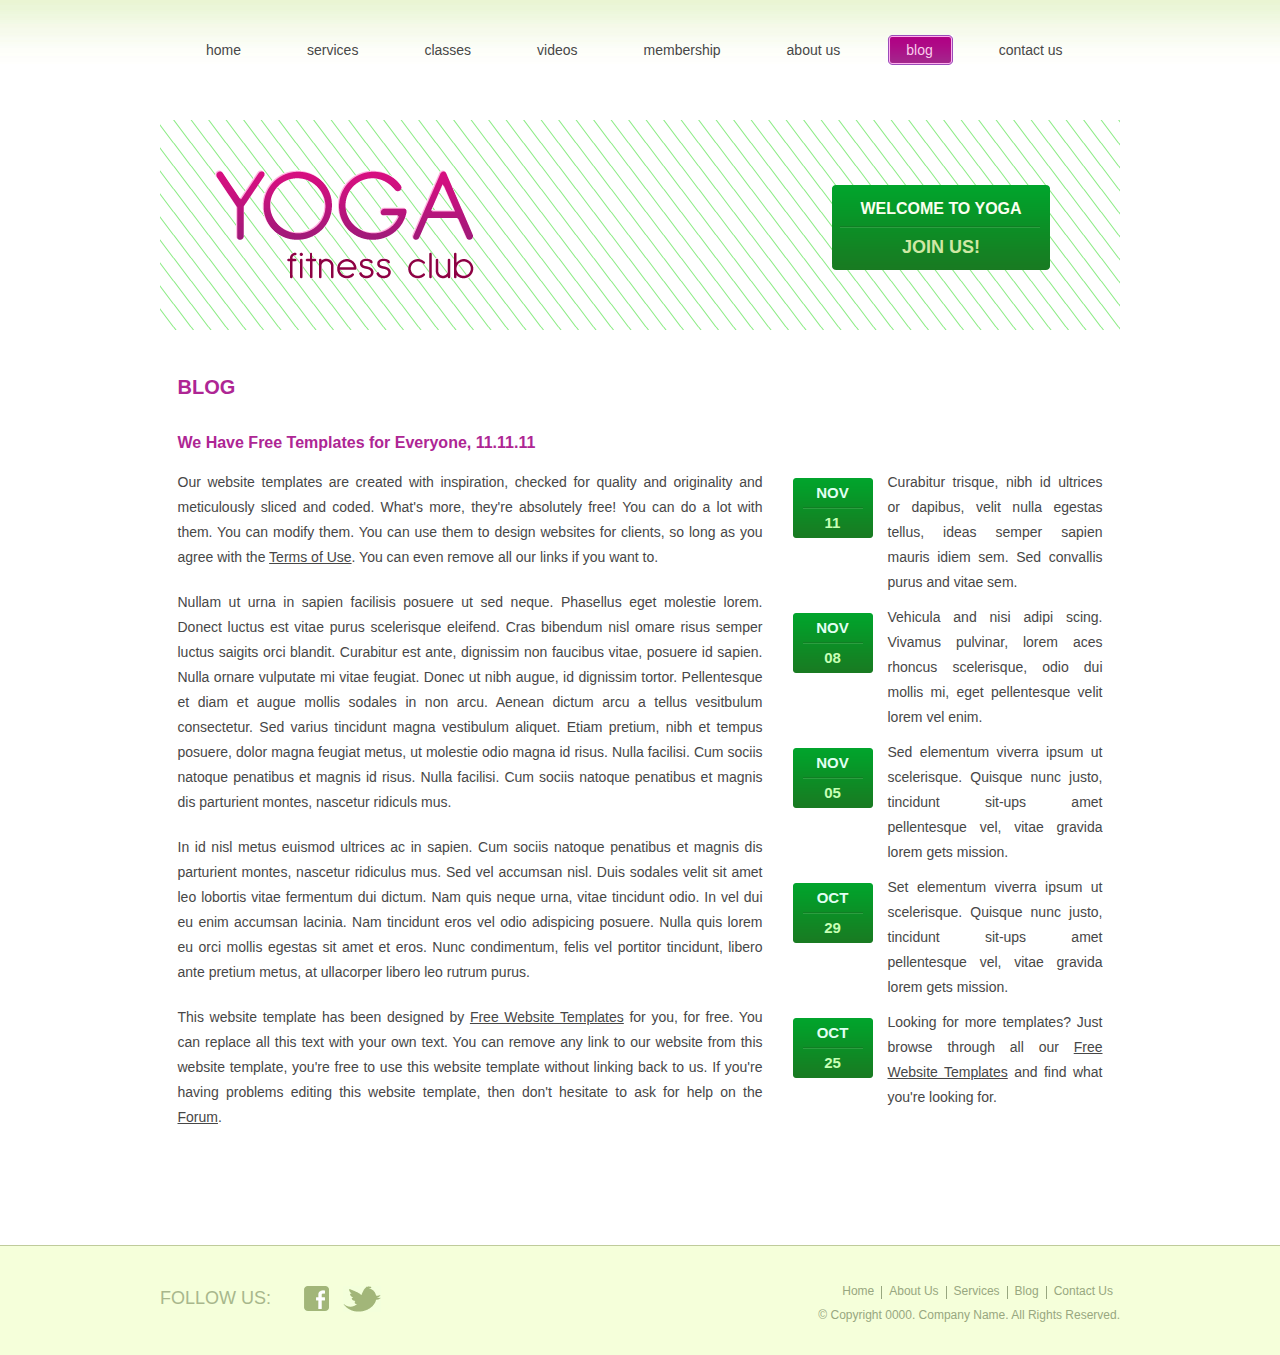
<file: Templates/yogawebsitetemplate/yogawebsitetemplate/blog.html>
<!DOCTYPE html>
<!-- Website template by freewebsitetemplates.com -->
<html>
<head>
	<meta charset="UTF-8" />
	<title>Blog - Yoga</title>
	<link rel="stylesheet" type="text/css" href="css/style.css" />
	<!--[if IE 9]>
		<link rel="stylesheet" type="text/css" href="css/ie9.css" />
	<![endif]-->
	<!--[if IE 7]>
		<link rel="stylesheet" type="text/css" href="css/ie7.css" />
	<![endif]-->
	<!--[if IE 6]>
		<link rel="stylesheet" type="text/css" href="css/ie6.css" />
	<![endif]-->
</head>
<body>
	<div id="header">
		<ul>
			<li><a href="index.html"><span>Home</span></a></li>
			<li><a href="services.html"><span>Services</span></a></li>
			<li><a href="classes.html"><span>Classes</span></a></li>
			<li><a href="videos.html"><span>Videos</span></a></li>
			<li><a href="membership.html"><span>Membership</span></a></li>
			<li><a href="about.html"><span>About Us</span></a></li>
			<li class="current"><a href="blog.html"><span>Blog</span></a></li>
			<li><a href="contact.html"><span>Contact Us</span></a></li>
		</ul>
		<div>
			<div class="section">
				<a href="index.html"><img src="images/logo.gif" alt="Logo" /></a>
				<div>
					Welcome to Yoga
					<a href="index.html">Join Us!</a>
				</div>
			</div>
		</div>
	</div>
	<div id="content">
		<div>
			<h2>Blog</h2>
			<div>
				<div class="aside">
					<h1><a href="index.html">We Have Free Templates for Everyone, 11.11.11</a></h1>
					<p>Our website templates are created with inspiration, checked for quality and originality and meticulously sliced and coded. What's more, they're absolutely free! You can do a lot with them. You can modify them. You can use them to design websites for clients, so long as you agree with the <a href="http://www.freewebsitetemplates.com/about/termsofuse/">Terms of Use</a>. You can even remove all our links if you want to.</p>
					<p>Nullam ut urna in sapien facilisis posuere ut sed neque. Phasellus eget molestie lorem. Donect luctus est vitae purus scelerisque eleifend. Cras bibendum nisl omare risus semper luctus saigits orci blandit. Curabitur est ante, dignissim non faucibus vitae, posuere id sapien. Nulla ornare vulputate mi vitae feugiat. Donec ut nibh augue, id dignissim tortor. Pellentesque et diam et augue mollis sodales in non arcu. Aenean dictum arcu a tellus vesitbulum consectetur. Sed varius tincidunt magna vestibulum aliquet. Etiam pretium, nibh et tempus posuere, dolor magna feugiat metus, ut molestie odio magna id risus. Nulla facilisi. Cum sociis natoque penatibus et magnis id risus. Nulla facilisi. Cum sociis natoque penatibus et magnis dis parturient montes, nascetur ridiculs mus.</p>
					<p>In id nisl metus euismod ultrices ac in sapien. Cum sociis natoque penatibus et magnis dis parturient montes, nascetur ridiculus mus. Sed vel accumsan nisl. Duis sodales velit sit amet leo lobortis vitae fermentum dui dictum. Nam quis neque urna, vitae tincidunt odio. In vel dui eu enim accumsan lacinia. Nam tincidunt eros vel odio adispicing posuere. Nulla quis lorem eu orci mollis egestas sit amet et eros. Nunc condimentum, felis vel portitor tincidunt, libero ante pretium metus, at ullacorper libero leo rutrum purus.</p>
					<p>This website template has been designed by <a href="http://www.freewebsitetemplates.com/">Free Website Templates</a> for you, for free. You can replace all this text with your own text. You can remove any link to our website from this website template, you're free to use this website template without linking back to us. If you're having problems editing this website template, then don't hesitate to ask for help on the <a href="http://www.freewebsitetemplates.com/forum/">Forum</a>.</p>
				</div>
				<div class="sidebar">
					<ul>
						<li>
							<div>Nov <span>11</span></div>
							<p>Curabitur trisque, nibh id ultrices or dapibus, velit nulla egestas tellus, ideas semper sapien mauris idiem sem. Sed convallis purus and vitae sem.</p>
						</li>
						<li>
							<div>Nov <span>08</span></div>
							<p>Vehicula and nisi adipi scing. Vivamus pulvinar, lorem aces rhoncus scelerisque, odio dui mollis mi, eget pellentesque velit lorem vel enim.</p>
						</li>
						<li>
							<div>Nov <span>05</span></div>
							<p>Sed elementum viverra ipsum ut scelerisque. Quisque nunc justo, tincidunt sit-ups amet pellentesque vel, vitae gravida lorem gets mission.</p>
						</li>
						<li>
							<div>Oct <span>29</span></div>
							<p>Set elementum viverra ipsum ut scelerisque. Quisque nunc justo, tincidunt sit-ups amet pellentesque vel, vitae gravida lorem gets mission.</p>
						</li>
						<li>
							<div>Oct <span>25</span></div>
							<p>Looking for more templates? Just browse through all our <a href="http://www.freewebsitetemplates.com/">Free Website Templates</a> and find what you're looking for.</p>
						</li>
					</ul>
				</div>
			</div>
		</div>
	</div>
	<div id="footer">
		<div>
			<div>
				<div id="connect">
					<span>Follow Us:</span>
					<a href="http://facebook.com/freewebsitetemplates" target="_blank"><img src="images/icon-facebook.gif" alt="Facebook" /></a>
					<a href="http://twitter.com/fwtemplates" target="_blank"><img src="images/icon-twitter.gif" alt="Twitter" /></a>
				</div>
				<div class="section">
					<ul>
						<li class="first"><a href="index.html">Home</a></li>
						<li><a href="about.html">About Us</a></li>
						<li><a href="services.html">Services</a></li>
						<li><a href="blog.html">Blog</a></li>
						<li><a href="contact.html">Contact Us</a></li>
					</ul>
					<p>&copy; Copyright 0000. Company Name. All Rights Reserved.</p>
				</div>
			</div>
		</div>
	</div>
</body>
</html>
</file>
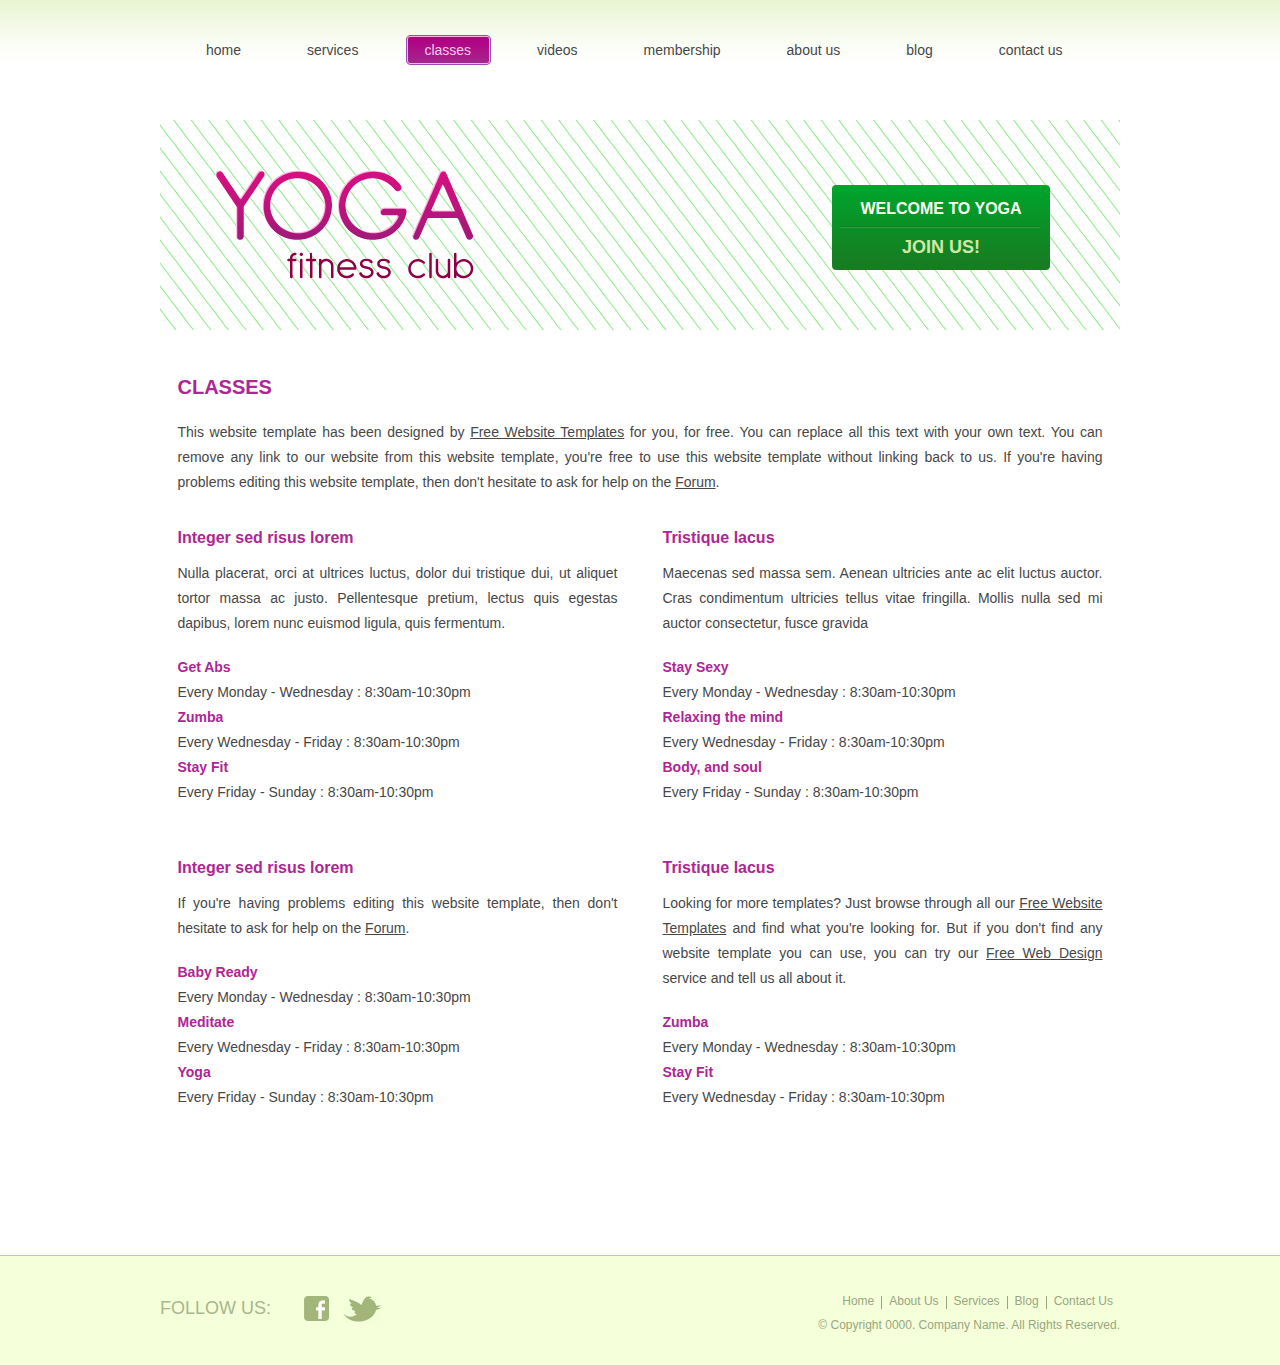
<file: Templates/yogawebsitetemplate/yogawebsitetemplate/classes.html>
<!DOCTYPE html>
<!-- Website template by freewebsitetemplates.com -->
<html>
<head>
	<meta charset="UTF-8" />
	<title>Classes - Yoga</title>
	<link rel="stylesheet" type="text/css" href="css/style.css" />
	<!--[if IE 9]>
		<link rel="stylesheet" type="text/css" href="css/ie9.css" />
	<![endif]-->
	<!--[if IE 7]>
		<link rel="stylesheet" type="text/css" href="css/ie7.css" />
	<![endif]-->
	<!--[if IE 6]>
		<link rel="stylesheet" type="text/css" href="css/ie6.css" />
	<![endif]-->
</head>
<body>
	<div id="header">
		<ul>
			<li><a href="index.html"><span>Home</span></a></li>
			<li><a href="services.html"><span>Services</span></a></li>
			<li class="current"><a href="classes.html"><span>Classes</span></a></li>
			<li><a href="videos.html"><span>Videos</span></a></li>
			<li><a href="membership.html"><span>Membership</span></a></li>
			<li><a href="about.html"><span>About Us</span></a></li>
			<li><a href="blog.html"><span>Blog</span></a></li>
			<li><a href="contact.html"><span>Contact Us</span></a></li>
		</ul>
		<div>
			<div class="section">
				<a href="index.html"><img src="images/logo.gif" alt="Logo" /></a>
				<div>
					Welcome to Yoga
					<a href="index.html">Join Us!</a>
				</div>
			</div>
		</div>
	</div>
	<div id="content">
		<div>
			<h2>Classes</h2>
			<p>This website template has been designed by <a href="http://www.freewebsitetemplates.com/">Free Website Templates</a> for you, for free. You can replace all this text with your own text. You can remove any link to our website from this website template, you're free to use this website template without linking back to us. If you're having problems editing this website template, then don't hesitate to ask for help on the <a href="http://www.freewebsitetemplates.com/forum/">Forum</a>.</p>
			<div class="section">
				<div class="first">
					<span>Integer sed risus lorem</span>
					<p>Nulla placerat, orci at ultrices luctus, dolor dui tristique dui, ut aliquet tortor massa ac justo. Pellentesque pretium, lectus quis egestas dapibus, lorem nunc euismod  ligula, quis fermentum.</p>
					<dl>
						<dt>Get Abs</dt>
						<dd>Every Monday - Wednesday : 8:30am-10:30pm</dd>
						<dt>Zumba</dt>
						<dd>Every Wednesday - Friday : 8:30am-10:30pm</dd>
						<dt>Stay Fit</dt>
						<dd>Every Friday - Sunday : 8:30am-10:30pm</dd>
					</dl>
				</div>
				<div>
					<span>Tristique lacus</span>
					<p>Maecenas sed massa sem. Aenean ultricies ante ac elit luctus auctor. Cras condimentum ultricies tellus vitae fringilla. Mollis nulla sed mi auctor consectetur, fusce gravida</p>
					<dl>
						<dt>Stay Sexy</dt>
						<dd>Every Monday - Wednesday : 8:30am-10:30pm</dd>
						<dt>Relaxing the mind</dt>
						<dd>Every Wednesday - Friday : 8:30am-10:30pm</dd>
						<dt>Body, and soul</dt>
						<dd>Every Friday - Sunday : 8:30am-10:30pm</dd>
					</dl>
				</div>
			</div>
			<div class="section">
				<div class="first">
					<span>Integer sed risus lorem</span>
					<p>If you're having problems editing this website template, then don't hesitate to ask for help on the <a href="http://www.freewebsitetemplates.com/forum/">Forum</a>.</p>
					<dl>
						<dt>Baby Ready</dt>
						<dd>Every Monday - Wednesday : 8:30am-10:30pm</dd>
						<dt>Meditate</dt>
						<dd>Every Wednesday - Friday : 8:30am-10:30pm</dd>
						<dt>Yoga</dt>
						<dd>Every Friday - Sunday : 8:30am-10:30pm</dd>
					</dl>
				</div>
				<div>
					<span>Tristique lacus</span>
					<p>Looking for more templates? Just browse through all our <a href="http://www.freewebsitetemplates.com/">Free Website Templates</a> and find what you're looking for. But if you don't find any website template you can use, you can try our <a href="http://www.freewebsitetemplates.com/freewebdesign/">Free Web Design</a> service and tell us all about it.</p>
					<dl>
						<dt>Zumba</dt>
						<dd>Every Monday - Wednesday : 8:30am-10:30pm</dd>
						<dt>Stay Fit</dt>
						<dd>Every Wednesday - Friday : 8:30am-10:30pm</dd>
					</dl>
				</div>
			</div>
		</div>
	</div>
	<div id="footer">
		<div>
			<div>
				<div id="connect">
					<span>Follow Us:</span>
					<a href="http://facebook.com/freewebsitetemplates" target="_blank"><img src="images/icon-facebook.gif" alt="Facebook" /></a>
					<a href="http://twitter.com/fwtemplates" target="_blank"><img src="images/icon-twitter.gif" alt="Twitter" /></a>
				</div>
				<div class="section">
					<ul>
						<li class="first"><a href="index.html">Home</a></li>
						<li><a href="about.html">About Us</a></li>
						<li><a href="services.html">Services</a></li>
						<li><a href="blog.html">Blog</a></li>
						<li><a href="contact.html">Contact Us</a></li>
					</ul>
					<p>&copy; Copyright 0000. Company Name. All Rights Reserved.</p>
				</div>
			</div>
		</div>
	</div>
</body>
</html>
</file>
<file: Templates/ArtOfMotion/motionwebsitetemplate/css/style.css>
/* Website template by freewebsitetemplates.com */

body {
	background: #272733;
	color: #878785;
	font-family: Verdana, Arial, Helvetica, sans-serif;
	font-size: 12px;
	margin: 0;
	min-width: 960px;
	padding: 0;
}

a {
	outline: none;
}

img  {
	border: 0;
}

p a {
	color: #A8279D;
}

p a:hover {
	text-decoration: none;
}

#header {
	background: #ededed;
	padding-bottom: 23px;
	width: 100%;
}

#header div {
	margin: 0 auto;
	width: 960px;
}

#header div div#logo {
	padding: 30px 0 25px;
	width: auto;
}

#header div div#logo a {
	display: block;
}

#header div div#navigation {
	background: url(../images/bg-nav-left-curve.gif) no-repeat left top;
	padding-left: 6px;
	width: auto;
}

#header div div#navigation div {
	background: url(../images/bg-nav-right-curve.gif) no-repeat right top;
	padding-left: 0;
	padding-right: 6px;
	width: auto;
}

#header div div#navigation div ul {
	background: url(../images/bg-navigation.gif) repeat-x;
	height: 40px;
	line-height: 40px;
	list-style: none;
	margin: 0;
	padding: 0 0 0 20px;
}

#header div div#navigation div ul li {
	float: left;
	padding: 0 20px;
}

#header div div#navigation div ul li a {
	color: #78707d;
	display: block;
	line-height: 40px;
	text-align: center;
	text-decoration: none;
	text-shadow: 0 1px #f8f8fa;
	width: 140px;
}

#header div div#navigation div ul li.current a,
#header div div#navigation div ul li a:hover {
	background: url(../images/bg-text.gif) no-repeat 0 -91px;
	color: #a62599;
	text-shadow: 0 1px #fefffa;
}

#body {
	background: #d1d0d5 url(../images/bg-body.gif) repeat-x;
	padding-bottom: 40px;
	width: 100%;
}

div.body {
	background: url(../images/bg-footer.gif) repeat;
	height: 100%;
	padding-bottom: 40px;
	width: 100%;
}

#body div#home {
	background: url(../images/bg-homepage.jpg) no-repeat center top;
	margin: 0 auto;
	overflow: hidden;
	padding: 515px 0 0;
	width: 960px;
}

#body div#home div.sidebar {
	float: left;
    margin: 100px 0 0 30px;
	width: 420px;
}

#body div#home div.sidebar ul,
#body div div.sidebar ul {
	list-style: none;
	margin: 0;
	padding: 0;
}

#body div#home div.sidebar ul li {
	margin: 5px 0 0;
	overflow: hidden;
}

#body div#home div.sidebar ul li.first,
#body div div.sidebar ul li.first {
	margin: 0
}

#body div#home div.sidebar ul li h3,
#body div div.sidebar ul li h3,
#footer div.section ul li h3 {
	color: #626075;
	font-size: 20px;
	font-weight: normal;
	margin: 0 0 10px;
}

#body div#home div.sidebar ul li img,
#body div div.sidebar ul li img {
	float: left;
}

#body div#home div.sidebar ul li p,
#body div div.sidebar ul li p,
#footer div.section ul li p {
	float: left;
	line-height: 24px;
	margin: 0;
	text-align: justify;
}

#body div#home div.sidebar ul li p {
	width: 300px;
}

#body div div.sidebar ul li p {
	float: none;
}

#body div#home div.content {
	background: none;
	float: right;
	padding: 0;
	width: 470px;
}

#body div#home div.content h1 {
	color: #fff;
	font-size: 20px;
	font-weight: normal;
	line-height: 40px;
	margin: 0;
}

#body div#home div.content p,
#body div div.content p {
	color: #79677f;
	line-height: 24px;
	margin: 0 0 12px;
	text-align: justify;
}

#body div,
div.body div {
	background: none;
	margin: 0 auto;
	overflow: hidden;
	padding: 0 10px 0;
	width: 940px;
}

div.body div {
	position: relative;
	top: -3px;
}

div.body div div.sidebar {
	background: #ededed;
	float: left;
	margin: 0;
	padding: 0;
	width: 220px;
}

div.body div div.sidebar div {
	background: url(../images/bg-sidebar-bottom.gif) no-repeat center bottom;
	padding: 0 0 12px;
	position: static;
    top: 0;
	width: auto;
}

div.body div div.sidebar div h3 {
	background: url(../images/separator.gif) no-repeat center top;
	font-size: 16px;
	font-weight: normal;
	margin: 0;
	padding: 10px 0 10px 10px;
}

div.body div div.sidebar div h3 a {
	background: url(../images/arrow.gif) no-repeat 170px 4px;
	color: #272731;
	display: block;
	text-decoration: none;
	text-indent: 20px;
}

div.body div div.sidebar div h3.first a {
	background: url(../images/arrow.gif) no-repeat 170px -23px;
}

div.body div div.sidebar div h3 a span,
div.body div div.sidebar div h3 a:hover {
	color: #09b4d2;
}

div.body div div.sidebar div div {
	background: url(../images/separator.gif) no-repeat center top;
	padding: 10px 0 10px 40px;
}

div.body div div.sidebar div div p {
	line-height: 24px;
	margin: 0;
}

div.body div div.sidebar div div p a {
	color: #776a7e;
	text-decoration: none;
}

div.body div div.sidebar div div p a span,
div.body div div.sidebar div div p a:hover {
	color: #aa259a;
}

div.body div div.sidebar div h2 {
	background: url(../images/bg-text.gif) no-repeat 0 -39px;
	display: block;
	font-size: 16px;
	font-weight: normal;
	height: 43px;
    line-height: 45px;
	margin: 0 0 10px;
	position: relative;
	text-indent: 10px;
    text-shadow: 0 1px #E8F09B;
	top: -4px;
	width: 220px;
}

div.body div div.content {
	float: left;
    margin-left: 30px;
    padding: 0;
    width: auto;
}

div.body div div.content ul {
	list-style: none;
	margin: 0;
	padding: 0;
}

div.body div div.content ul li {
	display: block;
	overflow: hidden;
	margin: 40px 0;
}

div.body div div.content ul li.first div {
	border: 0;
}

div.body div div.content ul li.first div h1 {
	margin: 10px 0 0;
}

div.body div div.content ul li.first span {
	margin-top: 0;
}

div.body div div.content ul li span {
	background: url(../images/bg-date.jpg) no-repeat;
	color: #5d6a00;
	display: block;
	font-size: 16px;
	float: left;
	height: 75px;
	line-height: 24px;
	margin-top: 30px;
	padding-top: 25px;
	text-align: center;
	text-shadow: 0 1px #dce98d;
	width: 100px;
}

div.body div div.content ul li div {
	border-top: 1px solid #353541;
	float: left;
	margin: 0 0 0 30px;
	padding: 0;
	position: static;
	top: 0;
	width: 550px;
}

div.body div div.content ul li div h1 {
	font-size: 20px;
	font-weight: normal;
	margin: 40px 0 0;
}

div.body div div.content ul li div p {
	line-height: 24px;
	margin: 0;
	text-align: justify;
}

#body div div.sidebar, #body div div#connect {
	float: left;
	margin: 0;
	padding: 0;
	width: 300px;
}

#body div div.sidebar ul {
	padding-top: 15px;
}

#body div div.sidebar ul li img {
	margin: 5px 15px 50px 0;
}

#body div div.sidebar ul li {
	margin: 90px 0 0;
	overflow: hidden;
}

#body div div.content,
#body div div#contact {
	background: url(../images/bg-content.png) repeat;
	border-radius: 10px;
	float: right;
	padding: 15px 20px;
	width: 580px;
}

#body div div.content h3,
#body div div#contact h3 {
	color: #09b3d4;
	font-size: 20px;
	font-weight: normal;
	margin: 50px 0 0;
}

#body div div.content h3.first,
#body div div#contact h3.first {
	margin: 0;
}

#body div div.content p {
	margin: 0;
}

#body div div#contact p {
	color: #79677F;
	text-indent: 50px;
}

#body div div#contact b {
	color: #79677F;
	display: block;
	font-weight: normal;
	line-height: 24px;
	padding: 20px 0 0 80px;
}

#body div div#connect h3 {
	font-size: 20px;
	font-weight: normal;
	margin-bottom: 15px;
	text-indent: 50px;
}

#body div div#connect a {
	color: #878785;
	display: block;
	font-size: 16px;
	height: 72px;
	line-height: 67px;
	margin: 0 0 0 23px;
	text-decoration: none;
	text-indent: 100px;
	width: 232px;
}

#body div div#connect a#facebook {
	background: url(../images/icons.jpg) no-repeat -243px 0;
}

#body div div#connect a#facebook:hover {
	background: url(../images/icons.jpg) no-repeat 0 0;
}

#body div div#connect a#subscribe {
	background: url(../images/icons.jpg) no-repeat -243px -70px;
}

#body div div#connect a#subscribe:hover {
	background: url(../images/icons.jpg) no-repeat 0 -70px;
}

#body div div#connect a#twitter {
	background: url(../images/icons.jpg) no-repeat -243px -145px;
	line-height: 75px;
}

#body div div#connect a#twitter:hover {
	background: url(../images/icons.jpg) no-repeat 0 -145px;
}

#body div div#connect a#flicker {
	background: url(../images/icons.jpg) no-repeat -243px -225px;
}

#body div div#connect a#flicker:hover {
	background: url(../images/icons.jpg) no-repeat 0 -225px;
}

#body div#gallery {
	background: url(../images/bg-content.png) repeat;
	border-radius: 10px;
	height: auto;
	margin: 0 auto;
	padding: 20px;
	width: 920px;
}

#body div#gallery ul {
	display: block;
	list-style: none;
	margin: 0;
	overflow: hidden;
	padding: 0;
}

#body div#gallery ul li {
	float: left;
	height: 315px;
	margin: 10px;
	width: 210px;
}

#body div#gallery ul li a {
	display: block;
	width: 210px;
}

#body div#gallery ul li div {
	left: -99999px;
	position: relative;
	width: auto;
	overflow:visible;
}

#body div#gallery ul li div ul {
	background: url(../images/bg-options.png) repeat;
	height: 40px;
	list-style: none;
	left: 1px;
	margin: 0;
	padding: 0 0 0 15px;
	position: absolute;
	top: 0;
	top: -55px;
	width: 193px;
}

#body div#gallery ul li div ul li {
	float: left;
	height: auto;
	margin: 5px 15px;
	width: auto;
}

#body div#gallery ul li:hover div {
	left: 0;
}

#body div#gallery ul li div ul li a {
	display: block;
	height: 27px;
	text-indent: -99999px;
	width: 27px;
}

#body div#gallery ul li div ul li a.view {
	background: url(../images/options.gif) no-repeat 0 -73px;
}

#body div#gallery ul li div ul li a.info {
	background: url(../images/options.gif) no-repeat 0 -36px;
}

#body div#gallery ul li div ul li a.download {
	background: url(../images/options.gif) no-repeat 0 0;
}

#body div#paging, div.body div div.content div#paging {
	height: 40px;
	margin: 20px auto 0;
	padding: 0;
	text-align: center;
	width: 960px;
}

div.body div div.content div#paging {
	margin-left: 130px;
    width: 530px;
}

#body div#paging span,
div.body div div.content div#paging  span {
	display: inline;
}

#body div#paging span a,
div.body div div.content div#paging span a {
	background: url(../images/bg-text.gif) no-repeat 0 -291px;
	color: #fff;
	display: inline-block;
	font-size: 16px;
	height: 40px;
	line-height: 40px;
	letter-spacing: 5px;
	text-decoration: none;
	width: 100px;
}

div.body div div.content div#paging span a {
	background: url(../images/bg-text.gif) no-repeat 0 -241px;
}

div.body div div.content div#paging span a:hover {
	background: url(../images/bg-text.gif) no-repeat 0 -141px;
}

#body div#paging span a:hover {
	background: url(../images/bg-text.gif) no-repeat 0 -191px;
}

#body div#paging span.first,
div.body div div.content div#paging span.first {
	margin-right: 5px;
}

#body div#paging span.last,
div.body div div.content div#paging span.last {
	margin-left: 5px;
}

#body div#paging ul,
div.body div div.content div#paging ul {
	display: inline;
	list-style: none;
	margin: 0;
	padding: 0;
}

#body div#paging ul li,
div.body div div.content div#paging ul li {
	display: inline;
	margin: 0 3px;
}

#body div#paging ul li a,
div.body div div.content div#paging ul li a {
	background: url(../images/bg-text.gif) no-repeat 0 -487px;
	color: #fff;
	display: inline;
	font-size: 16px;
	height: 40px;
	padding: 15px;
	text-align: center;
	text-decoration: none;
}

div.body div div.content div#paging ul li a {
	background: url(../images/bg-text.gif) no-repeat 0 -437px;
}

#body div#paging ul li.current a,
#body div#paging ul li a:hover{
	background: url(../images/bg-text.gif) no-repeat 0 -387px;
}

div.body div div.content div#paging ul li.current a,
div.body div div.content div#paging ul li a:hover {
	background: url(../images/bg-text.gif) no-repeat 0 -337px;
}

#footer {
	height: auto;
	width: 100%;
}

#footer div {
	background: url(../images/bg-footer.gif) repeat;
	height: 250px;
	width: 100%;
}

#footer div div {
	background: none;
	height: auto;
	margin: 0 auto;
	width: 960px;
}

#footer div div span {
	background: url(../images/bg-text.gif) no-repeat 0 0;
	color: #6a7112;
	display: block;
	font-size: 16px;
	height: 35px;
	left: 0;
	line-height: 35px;
	margin-bottom: 10px;
	position: relative;
	text-align: center;
	text-shadow: 0 1px #e8f09b;
	top: -4px;
	width: 120px;
}

#footer div div ul {
	list-style: none;
	margin: 0;
	overflow: hidden;
	padding: 0;
}

#footer div div ul li {
	float: left;
	margin-left: 30px;
	position: relative;
	width: 300px;
}

#footer div div ul li.first {
	margin-left: 0;
}

#footer div div ul li h2 {
	font-size: 16px;
	font-weight: normal;
	margin: 0;
}

#footer div div ul li h2 a,
div.body div div.content ul li div h1 a {
	color: #08b5d7;
	text-decoration: none;
}

#footer div div ul li h2 a:hover,
div.body div div.content ul li div h1 a:hover {
	color: #83e0f1;
}

#footer div div ul li span.date {
	background: none;
	color: #CADF18;
    font-size: 9px;
    height: auto;
    line-height: 11px;
	position: absolute;
    left: 200px;
	text-align: right;
	text-shadow: none;
    top: 4px;
    width: 100px;
}

#footer div div ul li p {
	color: #fff;
	line-height: 24px;
	margin: 5px 0 0;
	text-align: justify;
}

#footer div div ul li a.readmore {
	color: #cadf18;
	display: block;
	text-align: right;
	text-decoration: none;
}

#footer div div ul li a.readmore:hover {
	color: #edfb7b;
}

#footer div.section {
	background: #d1d0d5;
	height: 220px;
	padding: 30px 0 0;
	width: 100%;
}

#footer div.section ul {
	list-style: none;
	margin: 0 auto;
	padding: 0;
	width: 960px;
}

#footer div.section ul li {
	float: left;
	width: 320px;
}

#footer div.section ul li.first {
	margin-left: 0;
}

#footer div.section ul li img {
	float: left;
	margin-right: 5px;
}

#footer div.section ul li p a.readmore {
	text-decoration: none;
}

#footer div.section ul li p a.readmore:hover {
	color: #770c6e;
}

#footer div.section ul li p {
	float: left;
	width: 210px;
}

#footer p.footnote {
	color: #08090e;
	height: 40px;
	line-height: 40px;
	margin: 0;
	text-align: center;
	text-shadow: 0 1px #353446;
}
</file>
<file: Templates/ArtOfMotion/motionwebsitetemplate/css/ie8.css>
/* Website template by freewebsitetemplates.com */

#body div#home div.sidebar ul li {
	margin: 10px 0 0;
}

#body div div.sidebar ul li {
	margin: 93px 0 0;
}

#footer div.section ul li p {
	width: 200px;
}
</file>
<file: Templates/ArtOfMotion/motionwebsitetemplate/css/ie7.css>
/* Website template by freewebsitetemplates.com */

#body div#home div.sidebar ul li {
	margin: 25px 0 0;
}

#body div div#contact h3 {
	margin: 35px 0 0;
}

#body div div.sidebar ul li {
	margin: 95px 0 0;
}

#footer div.section ul li p {
	width: 200px;
}
</file>
<file: Templates/ArtOfMotion/motionwebsitetemplate/css/ie6.css>
/* Website template by freewebsitetemplates.com */

#body div#home,
#body div#home div.sidebar ul li,
div.body div div.content ul li {
	height: 1%;
}

#body div#home div.sidebar ul li {
	margin: 45px 0 0;
}

#body div#home div.sidebar {
	margin-left: 15px;
}

#body div div.sidebar ul li {
	margin: 95px 0 0;
}

#body div#gallery ul li div ul {
	padding: 0;
	width: 209px;
}

#body div#gallery {
	padding: 20px 20px 20px 0;
}

#body div div#contact h3 {
	margin: 35px 0 0;
}
</file>
<file: Templates/bike riders/template2/style.css>
* {margin:0px;padding:0px;top:0px;left:0px;}
body{
	text-align: center;
	background-color: #666666;
}
#central{
	margin-right: auto;
	margin-left: auto;
	margin-top: 10px;
	position: relative;
	width: 777px;
	text-align: left;
	background-color: #FFFFFF;
}
#header{
	background-image: url(images/header.jpg);
	height: 226px;
	width: 777px;
	left: 0px;
	top: 0px;
}
#header a{
	font-size: 14px;
	font-style: normal;
	line-height: normal;
	font-weight: bolder;
	color: #FFFFFF;
	text-decoration: none;
	/*margin-left: 112px;*/
	/*font-family: "Courier New", Courier, mono;*/
	/*margin-top: 35px;*/
	font-family: Verdana;
	position: relative;
	left: 98px;
	top: 154px;
}

.sitename {
	text-align: center;
	width: 109px;
}

#navlist{
	margin-left: 0px;
	padding-left: 0px;
	white-space: nowrap;
	position: absolute;
	height: 26px;
	width: 777px;
	top: 225px;
	background: url(images/menubg.jpg) repeat-x top left;
	font-family: Arial;
	text-transform: uppercase;
	font-size: 12px;
	line-height: 20px;
}

#navlist li{
	display: inline;
	list-style-type: none;
}

#navlist li a {
	padding: 3px 10px;
	/*background-image: url(images/button.gif);*/
	height: 20px;
	width: 91px;
	display: inline;
	position: absolute;
	text-align: center;
	color: #fff;
	text-decoration: none;
	margin-top: 5px;
}

#navlist li a span{
	padding: 3px 10px;
	/*background-image: url(images/button.gif);*/
	height: 20px;
	width: 91px;
	display: inline;
	position: absolute;
	text-align: center;
	color: #fff;
	text-decoration: none;
	margin-top: -5px;
}

#navlist a:hover { background: #0687eb; height: 10px; cursor: pointer;}


/*#navlist a:hover{background-image: url(images/buttonover.gif); height: 17px; width: 97px;}*/
#n1{left: 0px;}
#n2{left: 111px;}
#n3{left: 222px;}
#n4{left: 333px;}
#n5{left: 444px;}
#n6{left: 555px;}
#n7{left: 666px;}
#leftside{
	float: left;
}
#leftside h3{
	border-top-width: 3px;
	border-right-width: 3px;
	border-bottom-width: 0px;
	border-left-width: 3px;
	border-top-style: solid;
	border-right-style: solid;
	border-bottom-style: solid;
	border-left-style: solid;
	border-top-color: #00306f;
	border-right-color: #00306f;
	border-bottom-color: #00306f;
	border-left-color: #00306f;
	width:200px;
	font-family: Arial, Helvetica, sans-serif;
	font-size: 14px;
	font-weight: bold;
	color: #333333;
	background-color: #FFFFFF;
	text-align: center;
	display: block;
	margin-left: 35px;	
	margin-top: 35px;	
}
#content{
	margin-top: 252px;
	position: absolute;
	width: 777px;
	background-color: #FFFFFF;
}
#picture1{
	margin-left: 35px;
	height: 150px;
	width: 200px;
	background-image: url(images/photoofthemonth.jpg);
	margin-top: 63px;
}
#picture2{	
	margin-left: 35px;
	height: 150px;
	width: 200px;
	background-image: url(images/bikeofthemonth.jpg);
	margin-top: 60px;
}
#footer{
	clear: both;
	background-color: #FFFFFF;
	position: relative;
	height: 122px;
	background-image: url(images/footer.jpg);
	background-repeat: no-repeat;
}
#rightside{
	float: right;
	width: 460px;
	background-color: #FFFFFF;
	margin-right: 15px;
	margin-top: 20px;
	overflow: hidden;
}
#rightside p{
	font-family: Verdana, Arial, Helvetica, sans-serif;
	font-size: 12px;
	font-weight: normal;
	color: #666666;
	margin-left: 0px;
	margin-bottom: 20px;
	width: 460px;
}
#rightside h1{
	margin: 10px 0px 10px 0px;
	width: 300px;
	font-family: Verdana, Arial, Helvetica, sans-serif;
	font-size: 14px;
	font-weight: bold;
	color: #033387;
}
#rightside span{
	margin-top: 10px;
	margin-bottom: 4px;
	width: 430px;
	font-family: Verdana, Arial, Helvetica, sans-serif;
	font-size: 12px;
	font-weight: bold;
	color: #649721;
}
#rightside a{color: #666666;}
#footer p{
	font-family: Arial, Helvetica, sans-serif;
	font-size: 12px;
	font-weight: bold;
	color: #FFFFFF;
	float: right;
	padding-top: 98px;
	margin-right: 10px;
}
#footer a{color: #fff;}
#footer a:hover{color: #fff;}
#imagepreloader{
	visibility: hidden;
	overflow: hidden;
	height: 0px;
	width: 0px;
}
</file>
<file: Templates/yogawebsitetemplate/yogawebsitetemplate/css/style.css>
/* Website template by freewebsitetemplates.com */

body { 
	background: #ffffff url(../images/bg-body.jpg) repeat-x; 
	color: #474747;
	font-family: Arial, Verdana, Helvetica, sans-serif; 
	font-size: 14px; 
	line-height: 25px; 
	margin: 0;
	min-width: 960px;
	padding: 0;
}

a, img {
	outline: none;
	border: none;
}

p a, span a {
	color: #474747;
	text-decoration: underline;
}

#header ul:after, #content ul:after,
#content div div:after, #footer div div:after {
	clear: both;
	content: " ";
	display: block;
	font-size: 0;
	height: 0;
	visibility: hidden;
}

#header {
	position: relative;
}

#header ul {
	list-style: none;
	margin: 0 auto;
	padding: 35px 13px 0;
	width: 934px;
}

#header ul li {
	float: left;
	height: 30px;
	padding: 0 13px;
}

#header ul li a {
	color: #474747;
	display: block;
    text-decoration: none;
    text-transform: lowercase;
}

#header ul li a span {
	display: block;
	cursor: pointer;
	height: 30px;
    line-height: 30px;
    padding: 0 20px;
}

#header ul li a:hover {
	color: #AD0B87;
}

#header ul li.current a {
	background: url(../images/menu-right-hover.gif) no-repeat top right;
}

#header ul li.current a span {
	background: url(../images/menu-left-hover.gif) no-repeat top left;
	color: #facdec;
}

#header span#background { 
	background: url(../images/green-bar.gif) repeat-x;
	display: block;
	height: 383px;
	left: 0;
	position: relative;
	top: 328px;
	width: 50%;
	z-index: -1;
}

#header div#home {
	background: url(../images/pattern.gif) repeat;
	height: 670px;
	margin: -300px auto 0;
	position: relative;
	width: 960px
}

#header div#home div.section, #header div div.section {
	background: none;
	height: 245px;
	background: none;
	margin: 0 0 0 280px;
	width: 630px;
}

#header div#home div.section img, #header div div.section img {
	float: left;
	margin-top: 50px;
}

#header div#home div.section div, #header div div.section div {
	background: url(../images/bg-join-us.gif) no-repeat;
	color: #FBFFEF;
    float: right;
    font-size: 16px;
	font-weight: bold;
    height: 85px;
    line-height: 38px;
    margin: 65px 0 0 0;
    padding-top: 5px;
    text-align: center;
    text-transform: uppercase;
    width: 218px;
}

#header div#home div.section div a,
#header div div.section div a {
	color: #cfe8a4;
	display: block;
	font-size: 18px;
	font-weight: bold;
	text-decoration: none;
}

#header div#home div#featured {
	background: url(../images/green-bar-right-curve-alt.jpg) no-repeat;
	height: 383px;
	margin: 0;
}

#header div#home div#featured img {
	float: left;
	position: relative;
	margin: -205px 15px 0;
}

#header div#home div#featured h1 {
	color: #af0083;
	font-size: 38px;
	font-weight: bold;
	line-height: 50px;
	margin: 0;
	padding-top: 45px;
	text-shadow: 2px 2px #dfdaa0;
}

#header div#home div#featured ul {
	left: 275px;
    list-style: none outside none;
    margin: 30px 0 0;
    padding: 0;
    position: absolute;
    width: auto;
}

#header div#home div#featured ul li {
	height: 220px;
	float: left;
	margin-right: 15px;
	padding: 0;
	position: relative;
}

#header div#home div#featured ul li a {
	border: 1px solid #9db061;
	height: 222px;
}

#header div#home div#featured ul li img {
	background: #B0D963;
	border: 1px solid #e1ff83;
	margin: 0;
	padding: 10px;
}

#header div#home div#featured ul li div {
	background: url(../images/button.gif) no-repeat;
	height: 55px;
    margin: 0;
    position: absolute;
    right: -7px;
    top: 150px;
    width: 130px;
}

#header div#home div#featured ul li div a {
	color: #f8ffff;
	background: none;
	border: none;
	display: block;
	font-size: 20px;
	line-height: 50px;
	text-align: center;
	text-transform: uppercase;
}

#header div#home div#featured ul li div a:hover,
#header div#home div#featured ul li a:hover {
	background: none;
}

#header div {
	background: url(../images/pattern.gif) repeat;
	height: 210px;
    margin: 55px auto 0;
    position: relative;
    width: 960px;
}

#header div div.section {
	height: auto;
	margin: 0 0 0 55px;
	width: auto;
}

#header div div.section div {
    margin: 65px 70px 0 0;
}

#content {
	margin: 45px auto 0;
	width: 960px;
}

#content ul {
	background: #f5ffda;
	list-style: none;
	margin: 20px 0 0;
	padding: 10px 20px;
	width: 920px;
}

#content ul.first {
	background: none;
	margin-top: 0;
}

#content ul li {
	float: left;
	margin-left: 30px;
	width: 445px;
}

#content ul li.first {
	margin-left: 0;
}

#content ul li h3 {
	font-size: 20px;
	font-weight: normal;
	margin: 0;
	padding-bottom: 10px;
}

#content ul li h3 a {
	color: #343434;
	display: block;
	text-decoration: none;
}

#content ul li h3 a span {
	color: #a80676;
	font-weight: bold;
}

#content ul li p {
	margin: 0;
    padding-top: 0;      
    text-align: justify;
}

#content div, #content div#about, #content div div#blog {
	margin: 0 auto;
	width: 925px;
}

#content div#about {
	overflow: hidden;
}

#content div#about div.details {
	overflow: hidden;
    padding-top: 20px;
}

#content div h2, #content div#about h2 {
	color: #ae2694;
	font-size: 20px;
	margin: 0 0 20px; 
	text-transform: uppercase;
}

#content div p, #content div#about p {
	margin: 0;
	text-align: justify;
}

#content div ul {
	background: none;
	list-style: none;
	margin: 0;
	padding: 0;
}

#content div ul li {
	float: none;
    height: 209px;
    margin: 30px 0 0;
    padding: 0;
    width: 920px;
}

#content div ul li a {
	border: 1px solid #9db061;
	float: left;
	height: 209px;
	margin-right: 20px;
	width: auto;
}

#content div ul li div a {
	border: none;
	float: none;
    height: auto;
    margin: 0;
}

#content div ul li div span a {
	display: inline;
}

#content div ul li img {
	background: #B0D963;
	border: 1px solid #E1FF83;
	float: none;
    margin: 0;
    padding: 10px;
}

#content div ul li div {
	float: left;
	margin: 0;
	width: 590px;
}

#content div ul li div h3 {
	font-size: 16px;
	font-weight: bold;
	width: 450px;
}

#content div ul li div h3 a {
	color: #AE2694;
	display: block;
}

#content div ul li div ul {
	list-style: disc inside none;
	float: left;
	margin: 0 40px 0 0;
    padding: 0;
    width: 250px;
}

#content div ul li div ul li {
    height: auto;
    margin: 0;
    padding: 0;
    width: auto;
}

#content div ul li div span {
	background: none;
	border: none;
	float: left;
	height: auto;
    margin-right: 10px;
    padding-top: 0;
    text-align: justify;
    width: 390px;
}

#content div ul li div ul.section {
	float: left;
    list-style: disc inside none;
    margin: 0 0 0 5px;
    padding: 0;
    width: 185px;
}

#content div ul li div ul.section li {
	float: none;
}

#content div div.section {
	margin-top: 30px;
}

#content div div.section div {
	float: left;
    height: 300px;
    margin-left: 45px;
    margin-top: 0;
    width: 440px;
}

#content div div.section div.first {
	margin-left: 0;
}

#content div div.section div span, #content div#about span {
	border: none;
	color: #AE2694;
    font-size: 16px;
    font-weight: bold;
    height: auto;
    width: auto;
}

#content div#about span {
	display: block;
    padding-bottom: 15px;
    padding-top: 30px;
}

#content div#about span.first {
	padding-top: 0;
}

#content div div.section div p {
	padding-top: 10px;
}

#content div div.section div dl {
	padding-top: 5px;
}

#content div div.section div dl dt {
	color: #AE2694;
	font-weight: bold;
}

#content div div.section div dl dd {
	margin: 0;
}

#content div a {
	border: 1px solid #9db061;
	display: block;
    height: 352px;
    width: 922px;
}

#content div p a {
	border: medium none;
    color: #474747;
    display: inline;
    height: auto;
    text-decoration: underline;
    width: auto;
}

#content div a img {
	background: #B0D963;
	border: 1px solid #E1FF83;
    float: none;
    margin: 0;
    padding: 10px;
}

#content div ul.section {
	margin-bottom: 45px;
    margin-top: 70px;
    width: 925px;
}

#content div ul.section li {
	float: left;
    height: auto;
    margin: 0 0 0 5px;
    width: auto;
}

#content div ul.section li.first {
	margin-left: 0;
}

#content div ul.section li a {
	height: 209px;
    margin-right: 0;
}

#content div ul.section li img {
	padding: 10px;
}

#content div ul li h3 {
	font-size: 16px;
    font-weight: bold;
    margin: 0;
    padding-bottom: 10px;
}

#content div ul li h3 a {
	border: medium none;
    color: #AE2694;
    display: inline;
    float: none;
}

#content div div {
	margin-top: 10px;
    width: auto;
}

#content div div ul {
	float: left;
    list-style: disc inside none;
    margin: 0 0 30px 85px;
    padding: 0;
    width: 250px;
}

#content div div ul.first {
	margin-left: 0;
}

#content div div ul li {
	float: none;
    height: auto;
    margin: 0;
    width: auto;
}

#content div img {
	float: right;
    margin-top: 45px;
    padding-left: 35px;
}

#content div div#contact {
	margin-top: 40px;
}

#content div div#contact p {
	padding: 10px 0;
}

#content div div div.aside {
	float: left;
	width: 585px;
}

#content div div div.aside h1 {
	font-size: 16px;
    font-weight: bold;
    margin: 0;
    padding-bottom: 10px;
}

#content div div div.aside h1 a {
	border: medium none;
    color: #AE2694;
    display: block;
    height: auto;
    text-decoration: none;
    width: auto;
}

#content div div div.aside p {
	padding: 5px 0 15px;
}

#content div div div.sidebar {
	float: right;
    padding-top: 40px;
    width: 310px;
}

#content div div div.sidebar ul {
	float: none;
	list-style: none;
	margin: 0;
	padding: 0;
	width: auto;
}

#content div div div.sidebar ul li {
	display: block;
    float: none;
    height: auto;
    min-height: 125px;
    width: auto;
}

#content div div div.sidebar ul li div {
	background: url(../images/bg-date.gif) no-repeat;
	color: #E1FFF3;
    float: left;
    font-size: 15px;
    font-weight: bold;
    height: 60px;
    line-height: 30px;
    margin-right: 15px;
	margin-top: 8px;
    text-align: center;
    text-transform: uppercase;
    width: 80px;
}

#content div div div.sidebar ul li span {
	color: #C8FFB6;
    display: block;
    float: none;
    margin: 0;
    text-align: center;
    width: auto;
}

#content div div div.sidebar ul li p {
	float: left;
	padding-bottom: 10px;
    width: 215px;
}

#content div div div.sidebar ul li p a {
	color: #474747;
	border: none;
	float: none;
    height: auto;
    margin: 0;
}

#footer {
	background: #f5ffda;
	border-top: 1px solid #bfcb9b;
	margin-top: 100px;
}

#footer div {
	margin: 0 auto;
	padding: 40px 0 15px;
	position: relative;
	width: 960px;
}
 
#footer div div {
	overflow: hidden;
    padding: 0;
    width: auto;
}

#footer div div#connect {
	float: left;
    width: 300px;
}

#footer div div#connect span {
	color: #a8b78c;
	float: left;
    font-size: 18px;
	margin-right: 23px;
    padding-right: 10px;
	text-transform: uppercase;
}

#footer div div#connect img {
	margin-right: 10px;
}

#footer div div.section {
	float: right;
	font-size: 12px;
	padding-bottom: 0;
	width: 600px;
}

#footer div div.section ul {
	clear: both;
	list-style: none;
	margin: 0;
	padding: 0;
	position: absolute;
	right: 0;
	overflow: hidden;
}

#footer div div.section ul li {
	border-left: 1px solid #98a780;
	float: left;
	padding: 0 7px;
}

#footer div div.section ul li.first {
	border-left: 0;
}

#footer div div.section ul li a {
	color: #98A780;
    display: block;
    height: 13px;
    line-height: 11px;
    text-decoration: none;
}

#footer div div.section ul li.selected a, 
#footer div div.section ul li a:hover {
	color: #627146;
}

#footer div div.section p {
	color: #98A780;
	padding-top: 5px;
	text-align: right;
}
</file>
<file: Templates/yogawebsitetemplate/yogawebsitetemplate/css/ie9.css>
/* Website template by freewebsitetemplates.com */

#content div ul li div ul.section {
	margin: 0 0 0 0;
	width: 190px;
}
</file>
<file: Templates/yogawebsitetemplate/yogawebsitetemplate/css/ie7.css>
/* Website template by freewebsitetemplates.com */

#content div div div.sidebar ul li div {
	margin-right: 10px;   
}

#content div div div.sidebar ul li p {
	width: 200px;
}

#footer div {
	padding: 40px 0 30px;
}

#footer div div.section p {
	padding-top: 15px;
}
</file>
<file: Templates/yogawebsitetemplate/yogawebsitetemplate/css/ie6.css>
/* Website template by freewebsitetemplates.com */

#header ul li a, #header ul li a span, 
#footer div div.section ul li a {
	display: inline-block;
}

#header ul li {
	padding-left: 10px;
}

#content div ul li div ul {
	margin-right: 30px;
}

#content div ul li div ul.section {
	margin: 0 0 0 -1px;
	width: 190px;
}

#footer div {
	padding-bottom: 20px;
}

#footer div div.section p {
	padding-top: 15px;
}
</file>
